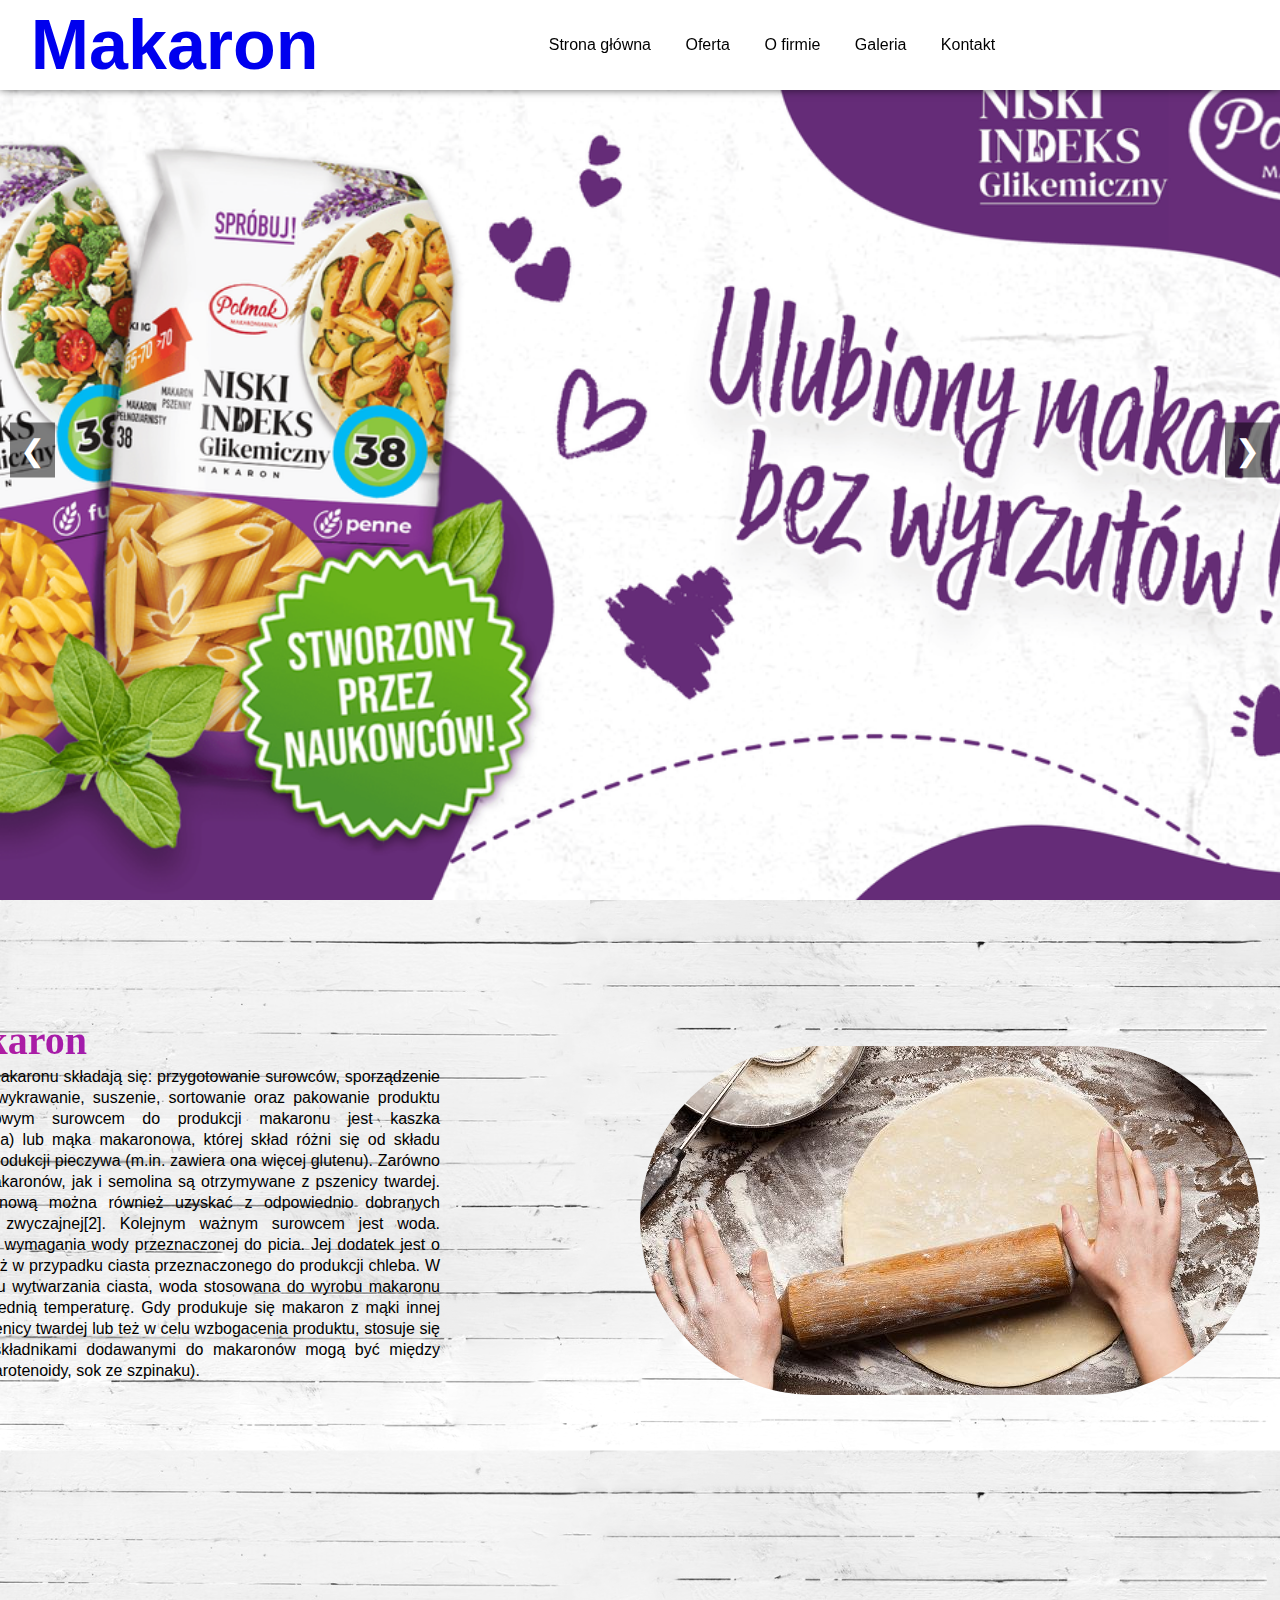
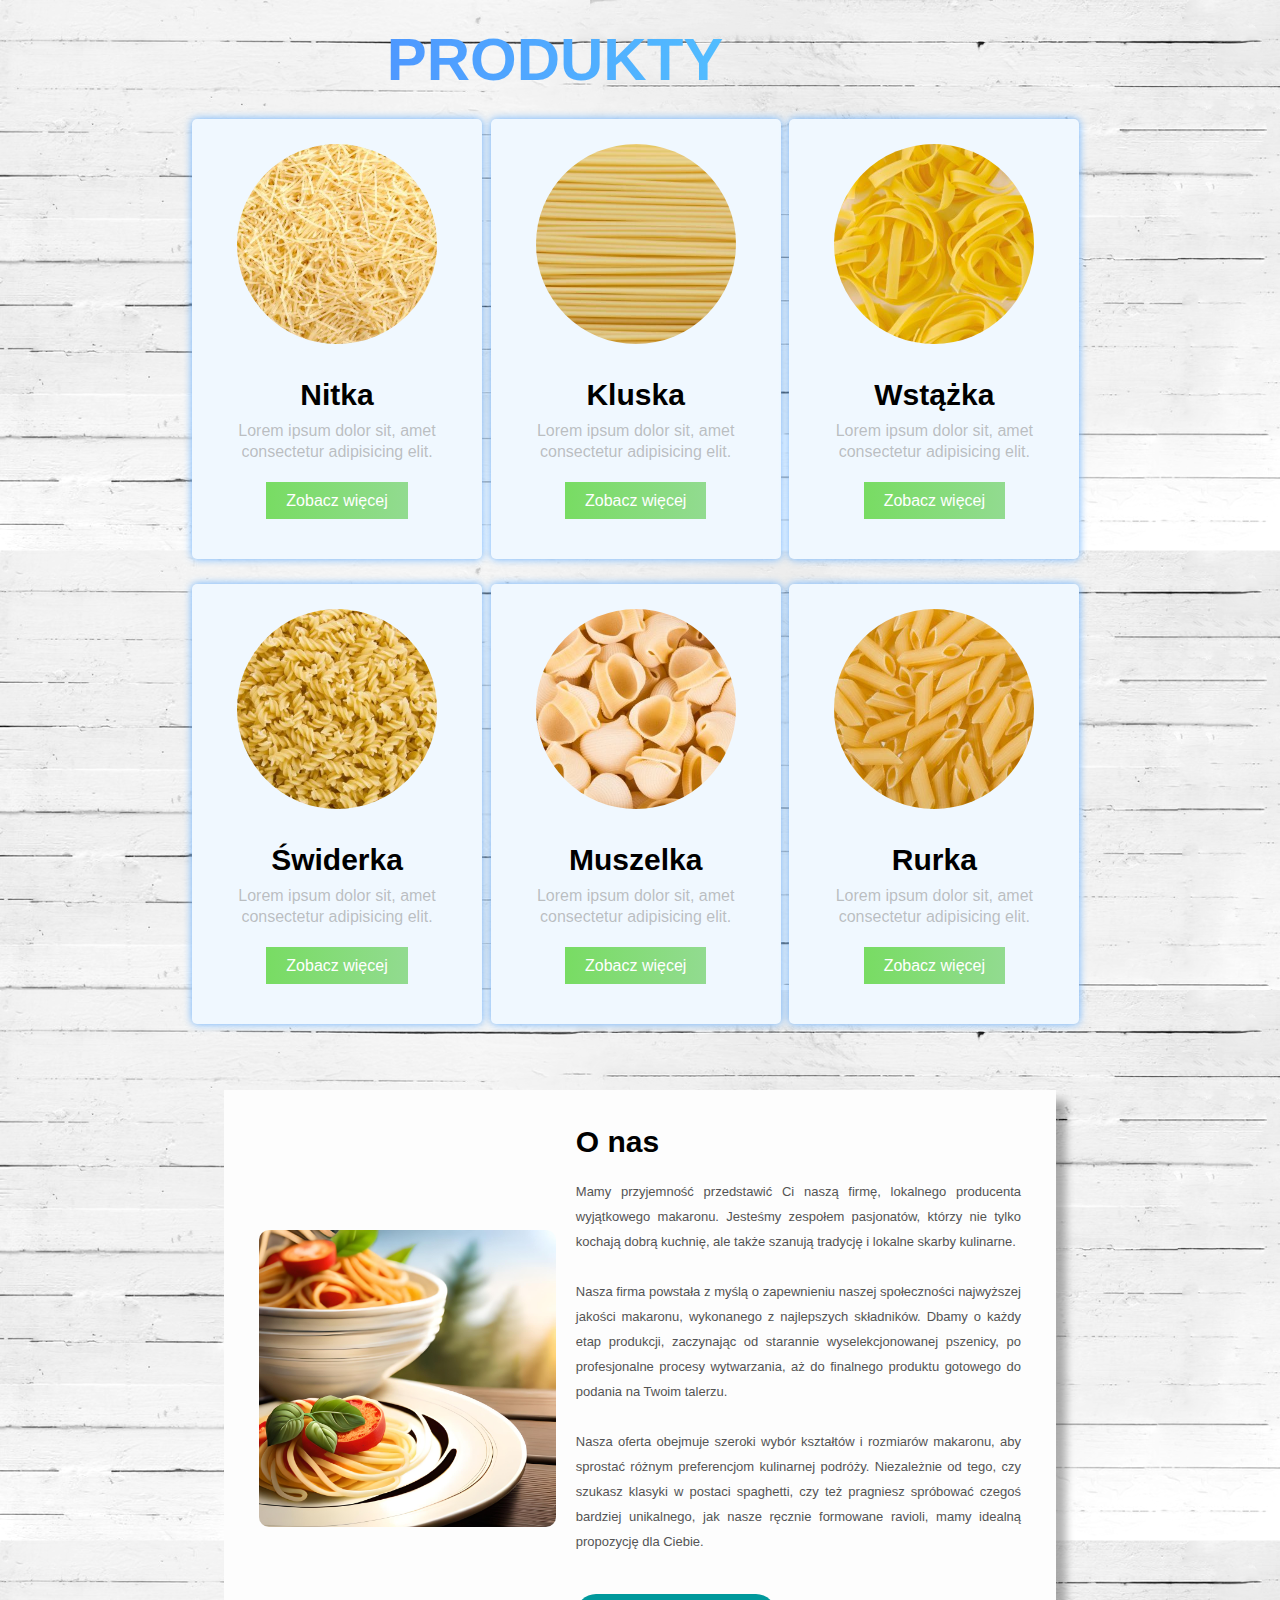
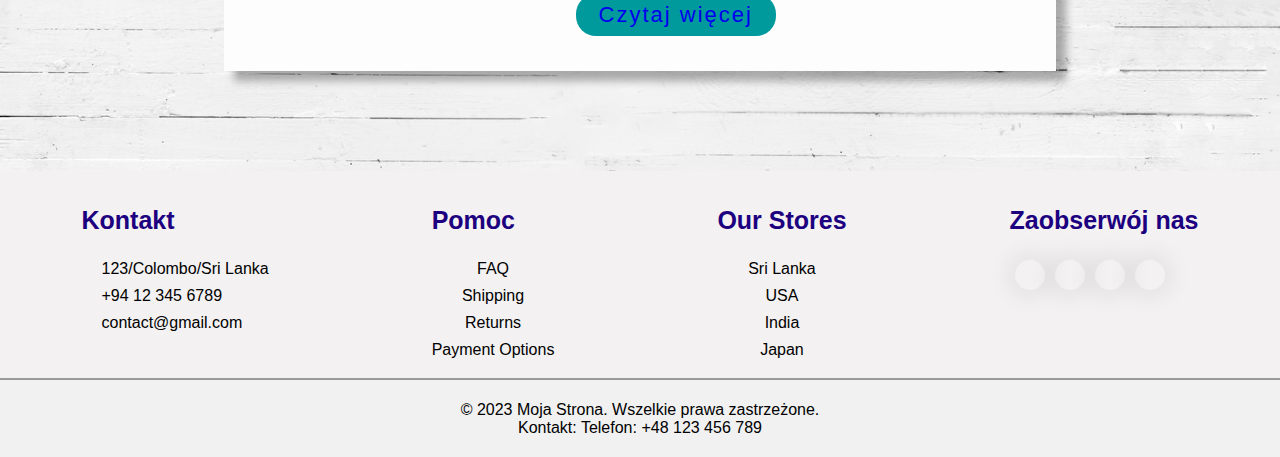
<file: index.html>
<!DOCTYPE html>
<html lang="en">
<head>
    <link rel="stylesheet" type="text/css" href="style.css">
    <script src="script.js"></script>
    <meta charset="UTF-8">
    <meta http-equiv="X-UA-Compatible" content="IE=edge">
    <meta name="viewport" content="width=device-width, initial-scale=1.0">
    <title>Makaron</title>
    
    
    <link rel="stylesheet" href="https://cdnjs.cloudflare.com/ajax/libs/font-awesome/6.1.1/css/all.min.css" integrity="sha512-KfkfwYDsLkIlwQp6LFnl8zNdLGxu9YAA1QvwINks4PhcElQSvqcyVLLD9aMhXd13uQjoXtEKNosOWaZqXgel0g==" crossorigin="anonymous" referrerpolicy="no-referrer" />
</head>
<body>

    <section>
        <nav>
            <div class="logo">
                <h1><a href="index.html">Makaron</a></h1>
            </div>

            <ul>
                <li><a href="index.html">Strona główna</a></li>
                <li><a href="#Products">Oferta</a></li>
                <li><a href="O_firmie.html">O firmie</a></li>
                <li><a href="Galeria.html">Galeria</a></li>
                <li><a href="test_mapy.html">Kontakt</a></li>
            </ul>
            
<!-- ikonty serce koszyk profil-->
            <div class="icons">
                <i class="fa-solid fa-heart"></i>
                <i class="fa-solid fa-cart-shopping"></i>
                <i class="fa-solid fa-user"></i>
            </div>

        </nav>
        
        
            <!--Slajder -->
    
<div class="slider">
        <div class="slides">
            <div class="slide">
                <img src="image/kopia.png" alt="Slide 1">
            </div>
            <div class="slide">
                <img src="image/makaron2.png" alt="Slide 2">
            </div>
            <div class="slide">
                <img src="image/makaron3.png" alt="Slide 3">
            </div>
        </div>
        <a class="prev" onclick="changeSlide(-1)">&#10094;</a>
        <a class="next" onclick="changeSlide(1)">&#10095;</a>
    </div>

    

    
        
        
        
<div class="main" id="Home">
            <div class="main_content">
                <div class="main_text">
                    <h1>Nasz makaron<br></h1>
                    <p>
                        Na proces produkcji makaronu składają się: przygotowanie surowców, sporządzenie ciasta, formowanie i wykrawanie, suszenie, sortowanie oraz pakowanie produktu gotowego.

                        Podstawowym surowcem do produkcji makaronu jest kaszka makaronowa (semolina) lub mąka makaronowa, której skład różni się od składu mąki stosowanej do produkcji pieczywa (m.in. zawiera ona więcej glutenu). Zarówno mąka do produkcji makaronów, jak i semolina są otrzymywane z pszenicy twardej. Dobrą mąkę makaronową można również uzyskać z odpowiednio dobranych mieszanek pszenicy zwyczajnej[2].

                        Kolejnym ważnym surowcem jest woda. Powinna ona spełniać wymagania wody przeznaczonej do picia. Jej dodatek jest o około 50% mniejszy niż w przypadku ciasta przeznaczonego do produkcji chleba. W zależności od sposobu wytwarzania ciasta, woda stosowana do wyrobu makaronu powinna mieć odpowiednią temperaturę. Gdy produkuje się makaron z mąki innej niż pochodząca z pszenicy twardej lub też w celu wzbogacenia produktu, stosuje się dodatek jaj. Innymi składnikami dodawanymi do makaronów mogą być między innymi barwniki (np. karotenoidy, sok ze szpinaku).
                    </p>
                </div>
                <div class="main_image">
                    <img src="image/wa%C5%82kujace_ciasto.jpg">
                </div>
            </div>
            
         
</div>

 

    </section>


    
    
    
    
    
    
    <!--Products-->
    

    
    
    <div class="products" id="Products">
        <a name="dol"></a>
        <h1>Produkty</h1>

        <div class="box">
            <div class="card">

                

                <div class="image">
                    <img src="image/nitkaa.jpg">
                </div>

                <div class="products_text">
                    <h2>Nitka</h2>
                    <p>
                        Lorem ipsum dolor sit, amet consectetur adipisicing elit.
                    </p>
                    
                    
                    <a href="produkt_nitkaa.html" class="btn">Zobacz więcej</a>
                </div>

            </div>

            <div class="card">

              

                <div class="image">
                    <img src="image/kluska.jpg">
                </div>

                <div class="products_text">
                    <h2>Kluska</h2>
                    <p>
                        Lorem ipsum dolor sit, amet consectetur adipisicing elit.
                    </p>
                    
                   
                    <a href="produkt_kluska.html" class="btn">Zobacz więcej</a>
                </div>

            </div>

       

   

            <div class="card">

               

                <div class="image">
                    <img src="image/wstazka.jpg">
                </div>

                <div class="products_text">
                    <h2>Wstążka</h2>
                    <p>
                        Lorem ipsum dolor sit, amet consectetur adipisicing elit.
                    </p>
                    
                    
                    <a href="produkt_wstazka.html" class="btn">Zobacz więcej</a>
                </div>

            </div>

            <div class="card">

             

                <div class="image">
                    <img src="image/swider.jpg">
                </div>

                <div class="products_text">
                    <h2>Świderka</h2>
                    <p>
                        Lorem ipsum dolor sit, amet consectetur adipisicing elit.
                    </p>
                    
                   
                    <a href="produkt_swider.html" class="btn">Zobacz więcej</a>
                </div>

            </div>

            <div class="card">

              

                <div class="image">
                    <img src="image/muszla.jpg">
                </div>

                <div class="products_text">
                    <h2>Muszelka</h2>
                    <p>
                        Lorem ipsum dolor sit, amet consectetur adipisicing elit.
                    </p>
                    
                    
                    <a href="produkt_muszelka.html" class="btn">Zobacz więcej</a>
                </div>

            </div>

            <div class="card">

               

                <div class="image">
                    <img src="image/rurka.jpg">
                </div>

                <div class="products_text">
                    <h2>Rurka</h2>
                    <p>
                        Lorem ipsum dolor sit, amet consectetur adipisicing elit.
                    </p>
                    
                   
                    <a href="produkt_rurka.html" class="btn">Zobacz więcej</a>
                </div>

            </div>

        </div>
    </div>

    
    
    
    
    
    
    
    
    
    
    
    


    <!--About-->

    
<div class="about">
    <div class="inner-section">
        <div class="image-section">
            <img src="image/makaron2.png" alt="Zdjęcie" class="about-image">
        </div>
        <div class="content-section">
            <h1>O nas</h1>
            <p class="text1">
                Mamy przyjemność przedstawić Ci naszą firmę, lokalnego producenta wyjątkowego makaronu. Jesteśmy zespołem pasjonatów, którzy nie tylko kochają dobrą kuchnię, ale także szanują tradycję i lokalne skarby kulinarne.
                <br><br>
                Nasza firma powstała z myślą o zapewnieniu naszej społeczności najwyższej jakości makaronu, wykonanego z najlepszych składników. Dbamy o każdy etap produkcji, zaczynając od starannie wyselekcjonowanej pszenicy, po profesjonalne procesy wytwarzania, aż do finalnego produktu gotowego do podania na Twoim talerzu.
                <br><br>
                Nasza oferta obejmuje szeroki wybór kształtów i rozmiarów makaronu, aby sprostać różnym preferencjom kulinarnej podróży. Niezależnie od tego, czy szukasz klasyki w postaci spaghetti, czy też pragniesz spróbować czegoś bardziej unikalnego, jak nasze ręcznie formowane ravioli, mamy idealną propozycję dla Ciebie.
            </p>
            <div class="skills">
                <button><a href="O_firmie.html">Czytaj więcej</a></button>
            </div>
        </div>
    </div>
</div>


    <!--Review-->

    

    <!--Services Auto serwis-->



    <!--Login Form formularz na bucie-->
    




    <!--Footer to była dolna stopka -->
    
    
     <footer>
        <div class="footer_main">
            <div class="tag">
                <h1>Kontakt</h1>
                <a href="#"><i class="fa-solid fa-house"></i>123/Colombo/Sri Lanka</a>
                <a href="#"><i class="fa-solid fa-phone"></i>+94 12 345 6789</a>
                <a href="#"><i class="fa-solid fa-envelope"></i>contact@gmail.com</a>
            </div>

            <div class="tag">
                <h1>Pomoc</h1>
                <a href="#" class="center">FAQ</a>
                <a href="#" class="center">Shipping</a>
                <a href="#" class="center">Returns</a>
                <a href="#" class="center">Payment Options</a>
            </div>

            <div class="tag">
                <h1>Our Stores</h1>
                <a href="#" class="center">Sri Lanka</a>
                <a href="#" class="center">USA</a>
                <a href="#" class="center">India</a>
                <a href="#" class="center">Japan</a>
            </div>

            <div class="tag">
                <h1>Zaobserwój nas</h1>
                <div class="social_link">
                    <a href="#"><i class="fa-brands fa-facebook-f"></i></a>
                    <a href="#"><i class="fa-brands fa-twitter"></i></a>
                    <a href="#"><i class="fa-brands fa-instagram"></i></a>
                    <a href="#"><i class="fa-brands fa-linkedin-in"></i></a>                    
                </div>
            </div>

         

        </div>
    </footer>
    
    
    
    

    <footer class="footer">
  
    <p class="footer-text">© 2023 Moja Strona. Wszelkie prawa zastrzeżone.</p>
    <p class="footer-contact">Kontakt: Telefon: +48 123 456 789</p>
  
</footer>


</body>
</html>
</file>
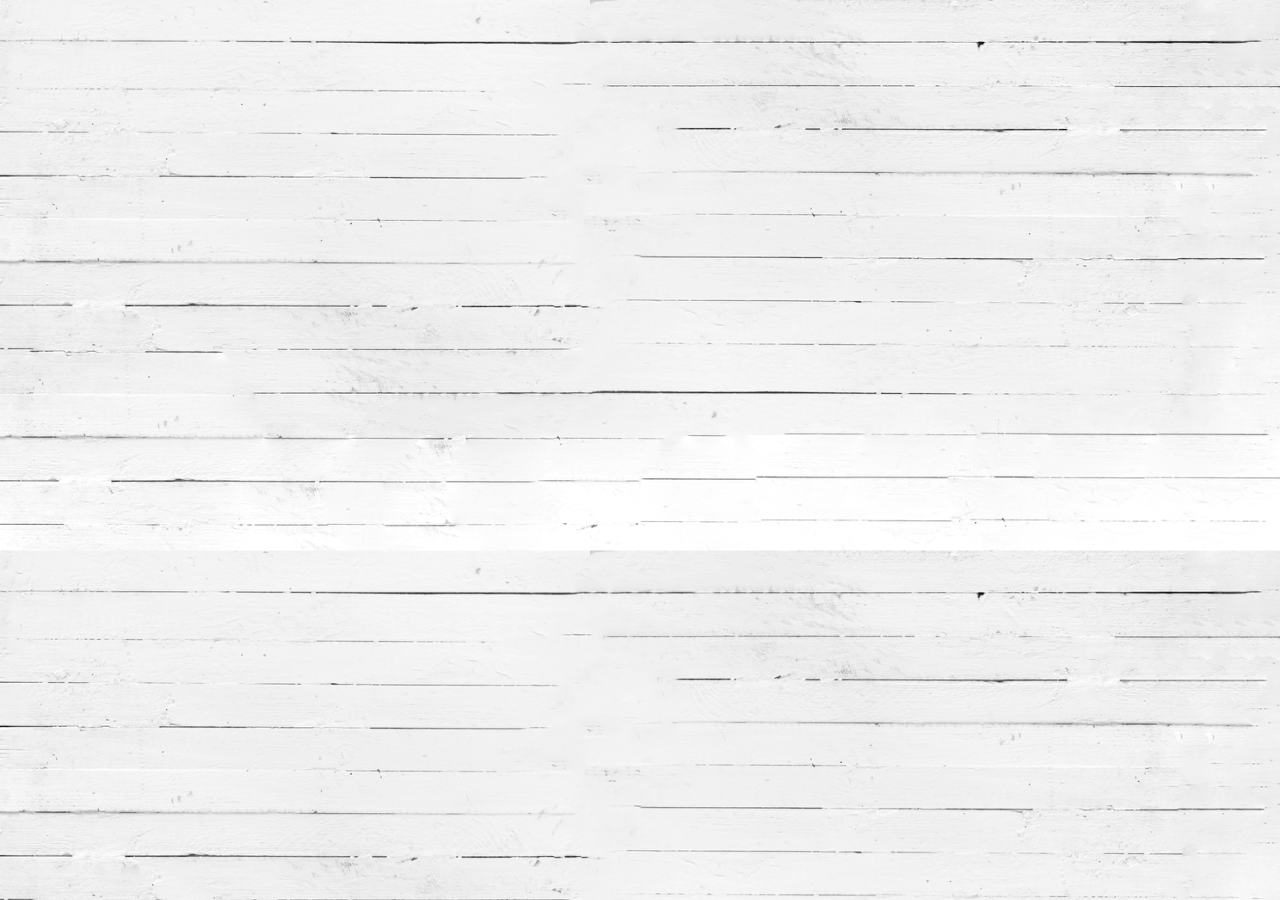
<file: Oferta.html>
<!DOCTYPE html>
<html lang="pl">
    <head>
        <meta charset="UTF-8" />
        <meta http-equiv="X-UA-Compatible" content="IE=edge" />
        <meta name="viewport" content="width=device-width, initial-scale=1.0" />
        <title>Galeria</title>
        <link rel="stylesheet" href="galeria.css" />
    </head>
    
    <body>
    
    
    
    </body>
</html>
</file>
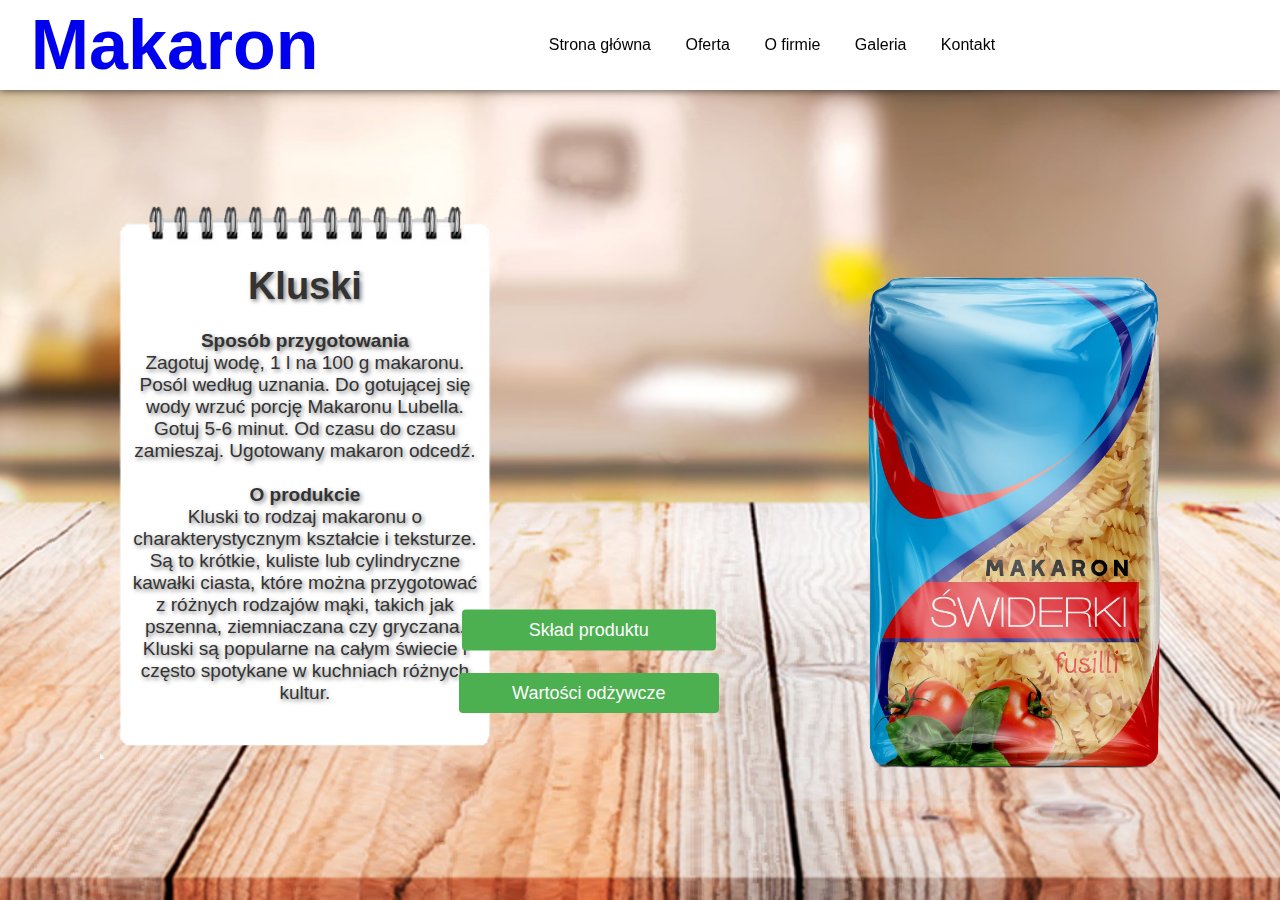
<file: produkt_kluska.html>
<!DOCTYPE html>
<html lang="en">
<head>
    <meta charset="UTF-8">
    <meta http-equiv="X-UA-Compatible" content="IE=edge">
    <meta name="viewport" content="width=device-width, initial-scale=1.0">
    <title>Makaron</title>
    <link rel="stylesheet" href="styllll.css">
    <link rel="stylesheet" href="https://cdnjs.cloudflare.com/ajax/libs/font-awesome/6.1.1/css/all.min.css" integrity="sha512-KfkfwYDsLkIlwQp6LFnl8zNdLGxu9YAA1QvwINks4PhcElQSvqcyVLLD9aMhXd13uQjoXtEKNosOWaZqXgel0g==" crossorigin="anonymous" referrerpolicy="no-referrer" />
</head>
    <body>
        <div class="main12" id="Home">
       <section>
        <nav>
            <div class="logo">
                <h1><a href="index.html">Makaron</a></h1>
            </div>

            <ul>
                <li><a href="index.html">Strona główna</a></li>
                <li><a href="index.html#dol">Oferta</a></li>
                <li><a href="O_firmie.html">O firmie</a></li>
                <li><a href="Galeria.html">Galeria</a></li>
                <li><a href="test_mapy.html">Kontakt</a></li>
            </ul>
            
<!-- ikonty serce koszyk profil-->
            <div class="icons">
                <i class="fa-solid fa-heart"></i>
                <i class="fa-solid fa-cart-shopping"></i>
                <i class="fa-solid fa-user"></i>
            </div>

        </nav>
        
        
        
<div class="main1" id="Home">
    
    
            <div class="main_content1">
                
                    <div class="informacje">
                        <div class="container">
                        <img class="image" src="image/notessssssssss.png" alt="Zdjęcie">
                            <div class="text">
                    <h1>Kluski<br></h1><br>
                    <h4>Sposób przygotowania</h4>
                    <p>
                        Zagotuj wodę, 1 l na 100 g makaronu. Posól według uznania. Do gotującej się wody wrzuć porcję Makaronu Lubella. Gotuj 5-6 minut. Od czasu do czasu zamieszaj. Ugotowany makaron odcedź.
                    </p>
                        <br>
                    <h4>O produkcie</h4>
                    <p>
                        Kluski to rodzaj makaronu o charakterystycznym kształcie i teksturze. Są to krótkie, kuliste lub cylindryczne kawałki ciasta, które można przygotować z różnych rodzajów mąki, takich jak pszenna, ziemniaczana czy gryczana. Kluski są popularne na całym świecie i często spotykane w kuchniach różnych kultur.
                    </p>
                        </div>
                    </div>
                    
                    
                    
                    
                    
                </div>


            </div>





  
  <!-- Przycisk otwierający okienko modalne -->
  <button class="modal-button1" onclick="openModal()">Wartości odżywcze</button>
  
  <!-- Okienko modalne -->
  <div id="myModal" class="modal">
    <!-- Zawartość okienka modalnego -->
    <div class="modal-content">
      <span class="close" onclick="closeModal()">&times;</span>
            <table>
                <caption>Wartości odżywcze</caption>
  <tr>
    <th>Wartość odżywcza</th>
    <th>W 100g suchego produktu</th>
  </tr>
  <tr>
    <td>Energia</td>
    <td>1487 kJ / 351 kcal</td>
  </tr>
  <tr>
    <td>Tłuszcz</td>
    <td>1,4 g</td>
  </tr>
  <tr>
    <td>- w tym kwasy nasycone</td>
    <td>0,4 g</td>
  </tr>
  <tr>
    <td>Węglowodany</td>
    <td>70 g</td>
  </tr>
  <tr>
    <td>- w tym cukry</td>
    <td>4,2 g</td>
  </tr>
  <tr>
    <td>Błonnik</td>
    <td>3,0 g</td>
  </tr>
  <tr>
    <td>Białko</td>
    <td>13 g</td>
  </tr>
  <tr>
    <td>Sól</td>
    <td>0,03 g</td>
  </tr>
</table>
    </div>
  </div>
    
    
    
<script src="skrypttt.js"></script>
    
    
    
    


<button class="modal-button2" onclick="openModal2()">Skład produktu</button>

<!-- Okienko modalne -->
<div id="myModal2" class="modal">
  <!-- Zawartość okienka modalnego -->
  <div class="modal-content">
    <span class="close" onclick="closeModal2()">&times;</span>
    <h2>Skład produktu</h2>
    <p>Mąka makaronowa pszenna. Produkt może zawierać soję.</p>
  </div>
</div>

<script src="skrypt.js"></script>






                <div class="main_image1">
                    <img src="image/produktt.png" class="responsive-image">
                </div>
         
</div>

 

    </section>
        </div>
        
        
        
</body>
</html>
</file>
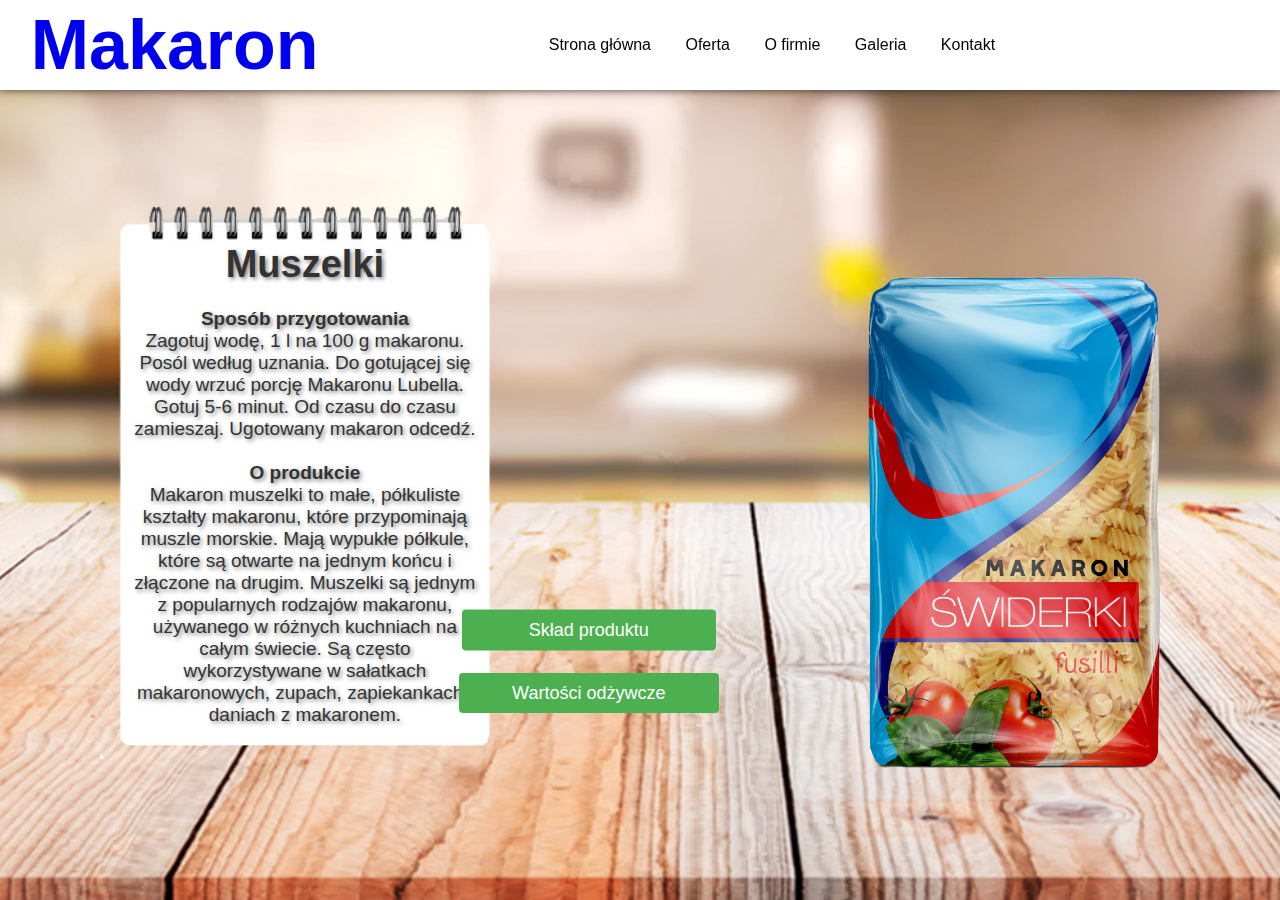
<file: produkt_muszelka.html>
<!DOCTYPE html>
<html lang="en">
<head>
    <meta charset="UTF-8">
    <meta http-equiv="X-UA-Compatible" content="IE=edge">
    <meta name="viewport" content="width=device-width, initial-scale=1.0">
    <title>Makaron</title>
    <link rel="stylesheet" href="styllll.css">
    <link rel="stylesheet" href="https://cdnjs.cloudflare.com/ajax/libs/font-awesome/6.1.1/css/all.min.css" integrity="sha512-KfkfwYDsLkIlwQp6LFnl8zNdLGxu9YAA1QvwINks4PhcElQSvqcyVLLD9aMhXd13uQjoXtEKNosOWaZqXgel0g==" crossorigin="anonymous" referrerpolicy="no-referrer" />
</head>
    <body>
        <div class="main12" id="Home">
       <section>
        <nav>
            <div class="logo">
                <h1><a href="index.html">Makaron</a></h1>
            </div>

            <ul>
                <li><a href="index.html">Strona główna</a></li>
                <li><a href="index.html#dol">Oferta</a></li>
                <li><a href="O_firmie.html">O firmie</a></li>
                <li><a href="Galeria.html">Galeria</a></li>
                <li><a href="test_mapy.html">Kontakt</a></li>
            </ul>
            
<!-- ikonty serce koszyk profil-->
            <div class="icons">
                <i class="fa-solid fa-heart"></i>
                <i class="fa-solid fa-cart-shopping"></i>
                <i class="fa-solid fa-user"></i>
            </div>

        </nav>
        
        
        
<div class="main1" id="Home">
    
    
            <div class="main_content1">
                
                    <div class="informacje">
                        <div class="container">
                        <img class="image" src="image/notessssssssss.png" alt="Zdjęcie">
                            <div class="text">
                    <h1>Muszelki<br></h1><br>
                    <h4>Sposób przygotowania</h4>
                    <p>
                        Zagotuj wodę, 1 l na 100 g makaronu. Posól według uznania. Do gotującej się wody wrzuć porcję Makaronu Lubella. Gotuj 5-6 minut. Od czasu do czasu zamieszaj. Ugotowany makaron odcedź.
                    </p>
                        <br>
                    <h4>O produkcie</h4>
                    <p>
                        Makaron muszelki to małe, półkuliste kształty makaronu, które przypominają muszle morskie. Mają wypukłe półkule, które są otwarte na jednym końcu i złączone na drugim.
                        Muszelki są jednym z popularnych rodzajów makaronu, używanego w różnych kuchniach na całym świecie. Są często wykorzystywane w sałatkach makaronowych, zupach, zapiekankach i daniach z makaronem.
                    </p>
                        </div>
                    </div>
                    
                    
                    
                    
                    
                </div>


            </div>





  
  <!-- Przycisk otwierający okienko modalne -->
  <button class="modal-button1" onclick="openModal()">Wartości odżywcze</button>
  
  <!-- Okienko modalne -->
  <div id="myModal" class="modal">
    <!-- Zawartość okienka modalnego -->
    <div class="modal-content">
      <span class="close" onclick="closeModal()">&times;</span>
            <table>
                <caption>Wartości odżywcze</caption>
  <tr>
    <th>Wartość odżywcza</th>
    <th>W 100g suchego produktu</th>
  </tr>
  <tr>
    <td>Energia</td>
    <td>1487 kJ / 351 kcal</td>
  </tr>
  <tr>
    <td>Tłuszcz</td>
    <td>1,4 g</td>
  </tr>
  <tr>
    <td>- w tym kwasy nasycone</td>
    <td>0,4 g</td>
  </tr>
  <tr>
    <td>Węglowodany</td>
    <td>70 g</td>
  </tr>
  <tr>
    <td>- w tym cukry</td>
    <td>4,2 g</td>
  </tr>
  <tr>
    <td>Błonnik</td>
    <td>3,0 g</td>
  </tr>
  <tr>
    <td>Białko</td>
    <td>13 g</td>
  </tr>
  <tr>
    <td>Sól</td>
    <td>0,03 g</td>
  </tr>
</table>
    </div>
  </div>
    
    
    
<script src="skrypttt.js"></script>
    
    
    
    


<button class="modal-button2" onclick="openModal2()">Skład produktu</button>

<!-- Okienko modalne -->
<div id="myModal2" class="modal">
  <!-- Zawartość okienka modalnego -->
  <div class="modal-content">
    <span class="close" onclick="closeModal2()">&times;</span>
    <h2>Skład produktu</h2>
    <p>Mąka makaronowa pszenna. Produkt może zawierać soję.</p>
  </div>
</div>

<script src="skrypt.js"></script>






                <div class="main_image1">
                    <img src="image/produktt.png">
                </div>
         
</div>

 

    </section>
        </div>
        
        
        
</body>
</html>
</file>
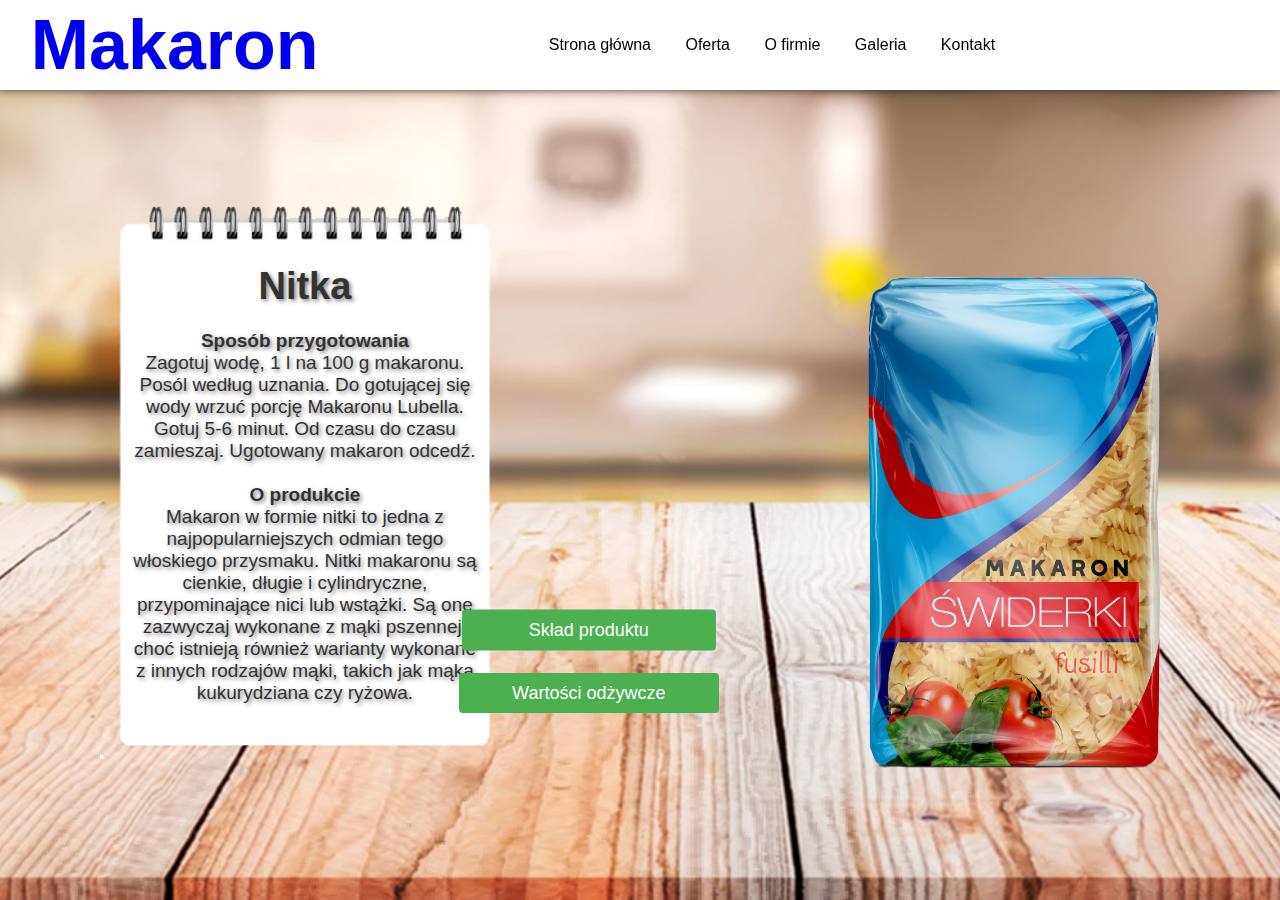
<file: produkt_nitkaa.html>
<!DOCTYPE html>
<html lang="en">
<head>
    <meta charset="UTF-8">
    <meta http-equiv="X-UA-Compatible" content="IE=edge">
    <meta name="viewport" content="width=device-width, initial-scale=1.0">
    <title>Makaron</title>
    <link rel="stylesheet" href="styllll.css">
    <link rel="stylesheet" href="https://cdnjs.cloudflare.com/ajax/libs/font-awesome/6.1.1/css/all.min.css" integrity="sha512-KfkfwYDsLkIlwQp6LFnl8zNdLGxu9YAA1QvwINks4PhcElQSvqcyVLLD9aMhXd13uQjoXtEKNosOWaZqXgel0g==" crossorigin="anonymous" referrerpolicy="no-referrer" />
</head>
    <body>
        <div class="main12" id="Home">
       <section>
        <nav>
            <div class="logo">
                <h1><a href="index.html">Makaron</a></h1>
            </div>

            <ul>
                <li><a href="index.html">Strona główna</a></li>
                <li><a href="index.html#dol">Oferta</a></li>
                <li><a href="O_firmie.html">O firmie</a></li>
                <li><a href="Galeria.html">Galeria</a></li>
                <li><a href="test_mapy.html">Kontakt</a></li>
            </ul>
            
<!-- ikonty serce koszyk profil-->
            <div class="icons">
                <i class="fa-solid fa-heart"></i>
                <i class="fa-solid fa-cart-shopping"></i>
                <i class="fa-solid fa-user"></i>
            </div>

        </nav>
        
        
        
<div class="main1" id="Home">
    
    
            <div class="main_content1">
                
                    <div class="informacje">
                        <div class="container">
                        <img class="image" src="image/notessssssssss.png" alt="Zdjęcie">
                            <div class="text">
                    <h1>Nitka<br></h1><br>
                    <h4>Sposób przygotowania</h4>
                    <p>
                        Zagotuj wodę, 1 l na 100 g makaronu. Posól według uznania. Do gotującej się wody wrzuć porcję Makaronu Lubella. Gotuj 5-6 minut. Od czasu do czasu zamieszaj. Ugotowany makaron odcedź.
                    </p>
                        <br>
                    <h4>O produkcie</h4>
                    <p>
                        Makaron w formie nitki to jedna z najpopularniejszych odmian tego włoskiego przysmaku. Nitki makaronu są cienkie, długie i cylindryczne, przypominające nici lub wstążki. Są one zazwyczaj wykonane z mąki pszennej, choć istnieją również warianty wykonane z innych rodzajów mąki, takich jak mąka kukurydziana czy ryżowa.

                    </p>
                        </div>
                    </div>
                    
                    
                    
                    
                    
                </div>


            </div>





  
  <!-- Przycisk otwierający okienko modalne -->
  <button class="modal-button1" onclick="openModal()">Wartości odżywcze</button>
  
  <!-- Okienko modalne -->
  <div id="myModal" class="modal">
    <!-- Zawartość okienka modalnego -->
    <div class="modal-content">
      <span class="close" onclick="closeModal()">&times;</span>
            <table>
                <caption>Wartości odżywcze</caption>
  <tr>
    <th>Wartość odżywcza</th>
    <th>W 100g suchego produktu</th>
  </tr>
  <tr>
    <td>Energia</td>
    <td>1487 kJ / 351 kcal</td>
  </tr>
  <tr>
    <td>Tłuszcz</td>
    <td>1,4 g</td>
  </tr>
  <tr>
    <td>- w tym kwasy nasycone</td>
    <td>0,4 g</td>
  </tr>
  <tr>
    <td>Węglowodany</td>
    <td>70 g</td>
  </tr>
  <tr>
    <td>- w tym cukry</td>
    <td>4,2 g</td>
  </tr>
  <tr>
    <td>Błonnik</td>
    <td>3,0 g</td>
  </tr>
  <tr>
    <td>Białko</td>
    <td>13 g</td>
  </tr>
  <tr>
    <td>Sól</td>
    <td>0,03 g</td>
  </tr>
</table>
    </div>
  </div>
    
    
    
<script src="skrypttt.js"></script>
    
    
    
    


<button class="modal-button2" onclick="openModal2()">Skład produktu</button>

<!-- Okienko modalne -->
<div id="myModal2" class="modal">
  <!-- Zawartość okienka modalnego -->
  <div class="modal-content">
    <span class="close" onclick="closeModal2()">&times;</span>
    <h2>Skład produktu</h2>
    <p>Mąka makaronowa pszenna. Produkt może zawierać soję.</p>
  </div>
</div>

<script src="skrypt.js"></script>






                <div class="main_image1">
                    <img src="image/produktt.png">
                </div>
         
</div>

 

    </section>
        </div>
        
        
        
</body>
</html>
</file>
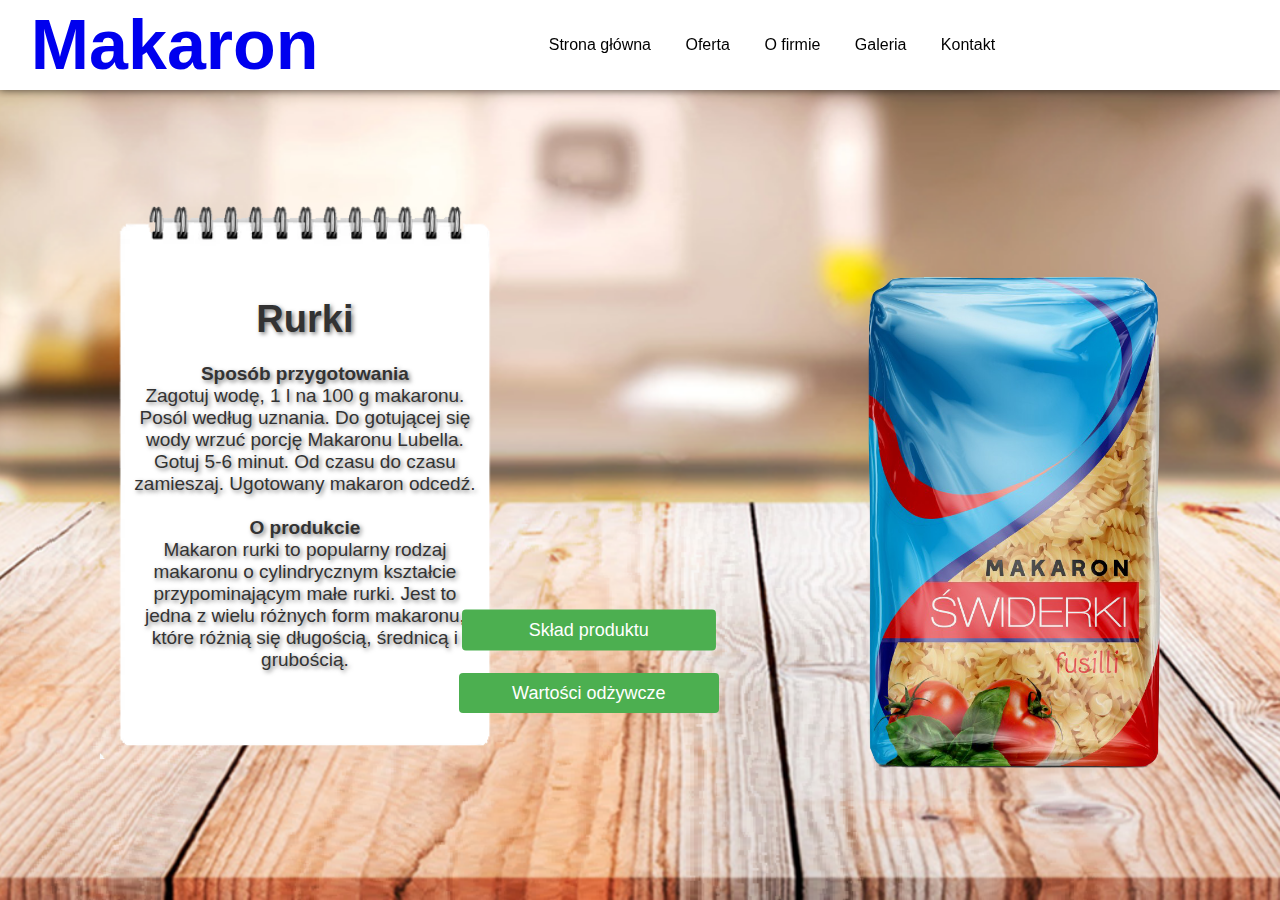
<file: produkt_rurka.html>
<!DOCTYPE html>
<html lang="en">
<head>
    <meta charset="UTF-8">
    <meta http-equiv="X-UA-Compatible" content="IE=edge">
    <meta name="viewport" content="width=device-width, initial-scale=1.0">
    <title>Makaron</title>
    <link rel="stylesheet" href="styllll.css">
    <link rel="stylesheet" href="https://cdnjs.cloudflare.com/ajax/libs/font-awesome/6.1.1/css/all.min.css" integrity="sha512-KfkfwYDsLkIlwQp6LFnl8zNdLGxu9YAA1QvwINks4PhcElQSvqcyVLLD9aMhXd13uQjoXtEKNosOWaZqXgel0g==" crossorigin="anonymous" referrerpolicy="no-referrer" />
</head>
    <body>
        <div class="main12" id="Home">
       <section>
        <nav>
            <div class="logo">
                <h1><a href="index.html">Makaron</a></h1>
            </div>

            <ul>
                <li><a href="index.html">Strona główna</a></li>
                <li><a href="index.html#dol">Oferta</a></li>
                <li><a href="O_firmie.html">O firmie</a></li>
                <li><a href="Galeria.html">Galeria</a></li>
                <li><a href="test_mapy.html">Kontakt</a></li>
            </ul>
            
<!-- ikonty serce koszyk profil-->
            <div class="icons">
                <i class="fa-solid fa-heart"></i>
                <i class="fa-solid fa-cart-shopping"></i>
                <i class="fa-solid fa-user"></i>
            </div>

        </nav>
        
        
        
<div class="main1" id="Home">
    
    
            <div class="main_content1">
                
                    <div class="informacje">
                        <div class="container">
                        <img class="image" src="image/notessssssssss.png" alt="Zdjęcie">
                            <div class="text">
                    <h1>Rurki<br></h1><br>
                    <h4>Sposób przygotowania</h4>
                    <p>
                        Zagotuj wodę, 1 l na 100 g makaronu. Posól według uznania. Do gotującej się wody wrzuć porcję Makaronu Lubella. Gotuj 5-6 minut. Od czasu do czasu zamieszaj. Ugotowany makaron odcedź.
                    </p>
                        <br>
                    <h4>O produkcie</h4>
                    <p>
                        Makaron rurki to popularny rodzaj makaronu o cylindrycznym kształcie przypominającym małe rurki. Jest to jedna z wielu różnych form makaronu, które różnią się długością, średnicą i grubością.
                    </p>
                        </div>
                    </div>
                    
                    
                    
                    
                    
                </div>


            </div>





  
  <!-- Przycisk otwierający okienko modalne -->
  <button class="modal-button1" onclick="openModal()">Wartości odżywcze</button>
  
  <!-- Okienko modalne -->
  <div id="myModal" class="modal">
    <!-- Zawartość okienka modalnego -->
    <div class="modal-content">
      <span class="close" onclick="closeModal()">&times;</span>
            <table>
                <caption>Wartości odżywcze</caption>
  <tr>
    <th>Wartość odżywcza</th>
    <th>W 100g suchego produktu</th>
  </tr>
  <tr>
    <td>Energia</td>
    <td>1487 kJ / 351 kcal</td>
  </tr>
  <tr>
    <td>Tłuszcz</td>
    <td>1,4 g</td>
  </tr>
  <tr>
    <td>- w tym kwasy nasycone</td>
    <td>0,4 g</td>
  </tr>
  <tr>
    <td>Węglowodany</td>
    <td>70 g</td>
  </tr>
  <tr>
    <td>- w tym cukry</td>
    <td>4,2 g</td>
  </tr>
  <tr>
    <td>Błonnik</td>
    <td>3,0 g</td>
  </tr>
  <tr>
    <td>Białko</td>
    <td>13 g</td>
  </tr>
  <tr>
    <td>Sól</td>
    <td>0,03 g</td>
  </tr>
</table>
    </div>
  </div>
    
    
    
<script src="skrypttt.js"></script>
    
    
    
    


<button class="modal-button2" onclick="openModal2()">Skład produktu</button>

<!-- Okienko modalne -->
<div id="myModal2" class="modal">
  <!-- Zawartość okienka modalnego -->
  <div class="modal-content">
    <span class="close" onclick="closeModal2()">&times;</span>
    <h2>Skład produktu</h2>
    <p>Mąka makaronowa pszenna. Produkt może zawierać soję.</p>
  </div>
</div>

<script src="skrypt.js"></script>






                <div class="main_image1">
                    <img src="image/produktt.png">
                </div>
         
</div>

 

    </section>
        </div>
        
        
        
</body>
</html>
</file>
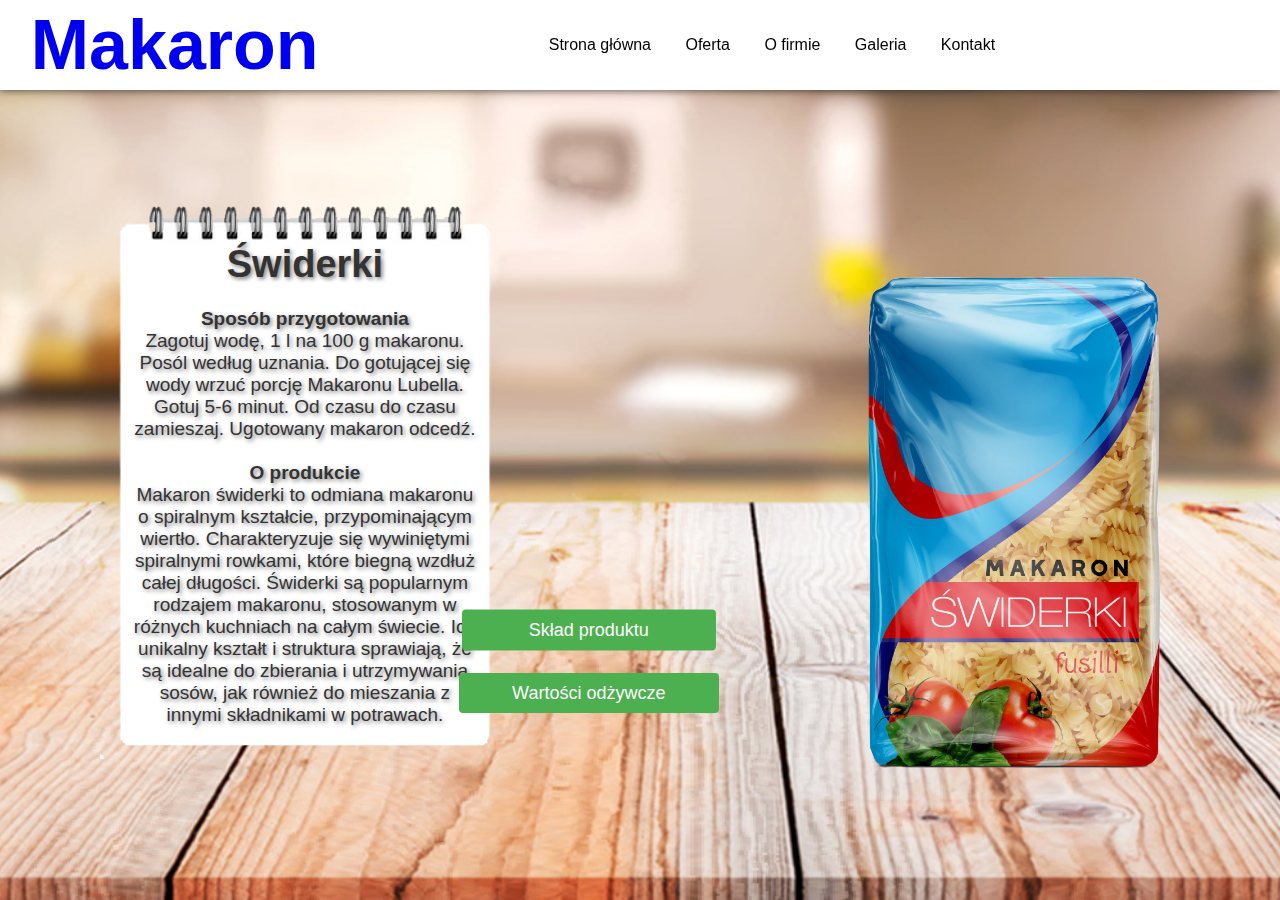
<file: produkt_swider.html>
<!DOCTYPE html>
<html lang="en">
<head>
    <meta charset="UTF-8">
    <meta http-equiv="X-UA-Compatible" content="IE=edge">
    <meta name="viewport" content="width=device-width, initial-scale=1.0">
    <title>Makaron</title>
    <link rel="stylesheet" href="styllll.css">
    <link rel="stylesheet" href="https://cdnjs.cloudflare.com/ajax/libs/font-awesome/6.1.1/css/all.min.css" integrity="sha512-KfkfwYDsLkIlwQp6LFnl8zNdLGxu9YAA1QvwINks4PhcElQSvqcyVLLD9aMhXd13uQjoXtEKNosOWaZqXgel0g==" crossorigin="anonymous" referrerpolicy="no-referrer" />
</head>
    <body>
        <div class="main12" id="Home">
       <section>
        <nav>
            <div class="logo">
                <h1><a href="index.html">Makaron</a></h1>
            </div>

            <ul>
                <li><a href="index.html">Strona główna</a></li>
                <li><a href="index.html#dol">Oferta</a></li>
                <li><a href="O_firmie.html">O firmie</a></li>
                <li><a href="Galeria.html">Galeria</a></li>
                <li><a href="test_mapy.html">Kontakt</a></li>
            </ul>
            
<!-- ikonty serce koszyk profil-->
            <div class="icons">
                <i class="fa-solid fa-heart"></i>
                <i class="fa-solid fa-cart-shopping"></i>
                <i class="fa-solid fa-user"></i>
            </div>

        </nav>
        
        
        
<div class="main1" id="Home">
    
    
            <div class="main_content1">
                
                    <div class="informacje">
                        <div class="container">
                        <img class="image" src="image/notessssssssss.png" alt="Zdjęcie">
                            <div class="text">
                    <h1>Świderki<br></h1><br>
                    <h4>Sposób przygotowania</h4>
                    <p>
                        Zagotuj wodę, 1 l na 100 g makaronu. Posól według uznania. Do gotującej się wody wrzuć porcję Makaronu Lubella. Gotuj 5-6 minut. Od czasu do czasu zamieszaj. Ugotowany makaron odcedź.
                    </p>
                        <br>
                    <h4>O produkcie</h4>
                    <p>
                        Makaron świderki to odmiana makaronu o spiralnym kształcie, przypominającym wiertło. Charakteryzuje się wywiniętymi spiralnymi rowkami, które biegną wzdłuż całej długości.
                        Świderki są popularnym rodzajem makaronu, stosowanym w różnych kuchniach na całym świecie. Ich unikalny kształt i struktura sprawiają, że są idealne do zbierania i utrzymywania sosów, jak również do mieszania z innymi składnikami w potrawach.
                    </p>
                        </div>
                    </div>
                    
                    
                    
                    
                    
                </div>


            </div>





  
  <!-- Przycisk otwierający okienko modalne -->
  <button class="modal-button1" onclick="openModal()">Wartości odżywcze</button>
  
  <!-- Okienko modalne -->
  <div id="myModal" class="modal">
    <!-- Zawartość okienka modalnego -->
    <div class="modal-content">
      <span class="close" onclick="closeModal()">&times;</span>
            <table>
                <caption>Wartości odżywcze</caption>
  <tr>
    <th>Wartość odżywcza</th>
    <th>W 100g suchego produktu</th>
  </tr>
  <tr>
    <td>Energia</td>
    <td>1487 kJ / 351 kcal</td>
  </tr>
  <tr>
    <td>Tłuszcz</td>
    <td>1,4 g</td>
  </tr>
  <tr>
    <td>- w tym kwasy nasycone</td>
    <td>0,4 g</td>
  </tr>
  <tr>
    <td>Węglowodany</td>
    <td>70 g</td>
  </tr>
  <tr>
    <td>- w tym cukry</td>
    <td>4,2 g</td>
  </tr>
  <tr>
    <td>Błonnik</td>
    <td>3,0 g</td>
  </tr>
  <tr>
    <td>Białko</td>
    <td>13 g</td>
  </tr>
  <tr>
    <td>Sól</td>
    <td>0,03 g</td>
  </tr>
</table>
    </div>
  </div>
    
    
    
<script src="skrypttt.js"></script>
    
    
    
    


<button class="modal-button2" onclick="openModal2()">Skład produktu</button>

<!-- Okienko modalne -->
<div id="myModal2" class="modal">
  <!-- Zawartość okienka modalnego -->
  <div class="modal-content">
    <span class="close" onclick="closeModal2()">&times;</span>
    <h2>Skład produktu</h2>
    <p>Mąka makaronowa pszenna. Produkt może zawierać soję.</p>
  </div>
</div>

<script src="skrypt.js"></script>






                <div class="main_image1">
                    <img src="image/produktt.png">
                </div>
         
</div>

 

    </section>
        </div>
        
        
        
</body>
</html>
</file>
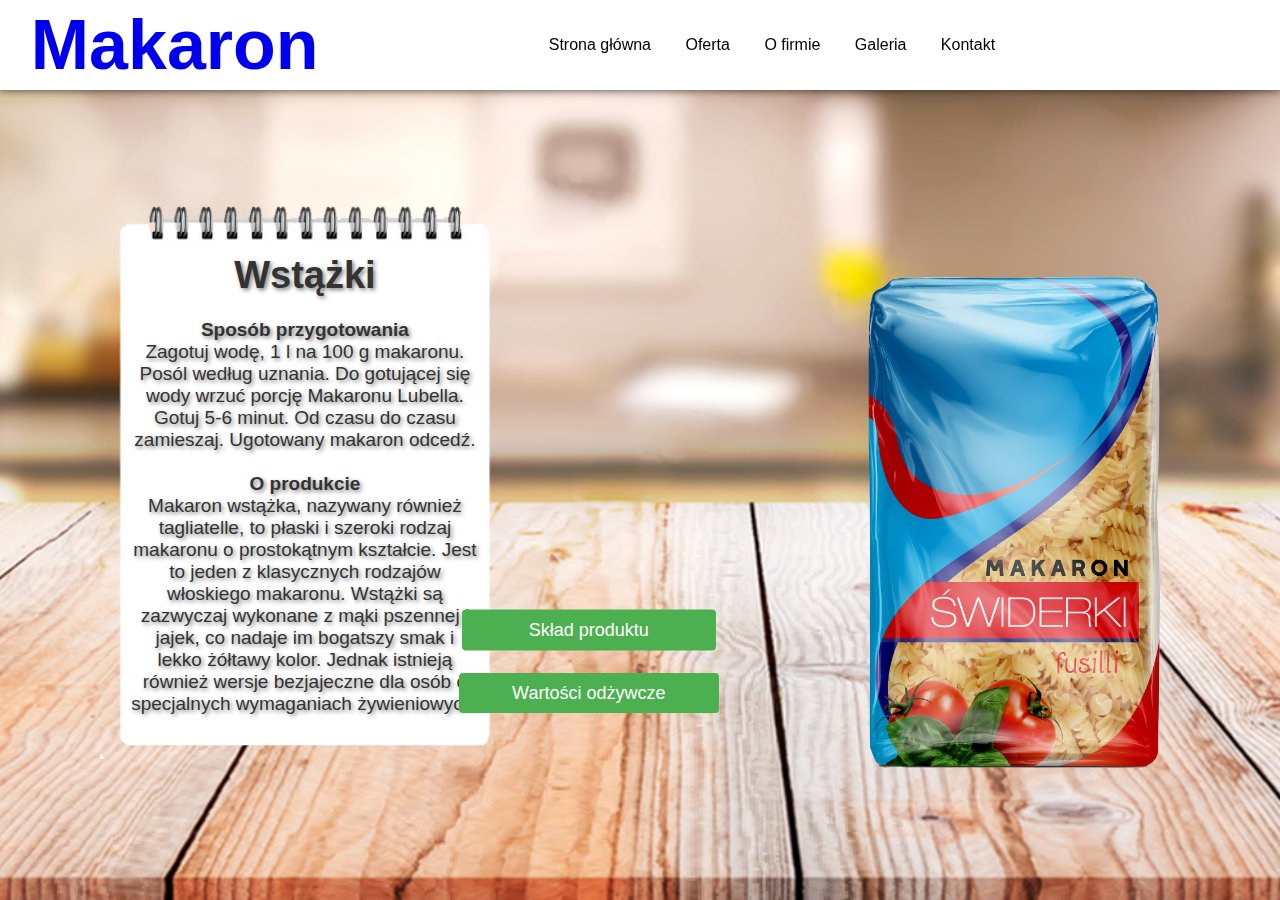
<file: produkt_wstazka.html>
<!DOCTYPE html>
<html lang="en">
<head>
    <meta charset="UTF-8">
    <meta http-equiv="X-UA-Compatible" content="IE=edge">
    <meta name="viewport" content="width=device-width, initial-scale=1.0">
    <title>Makaron</title>
    <link rel="stylesheet" href="styllll.css">
    <link rel="stylesheet" href="https://cdnjs.cloudflare.com/ajax/libs/font-awesome/6.1.1/css/all.min.css" integrity="sha512-KfkfwYDsLkIlwQp6LFnl8zNdLGxu9YAA1QvwINks4PhcElQSvqcyVLLD9aMhXd13uQjoXtEKNosOWaZqXgel0g==" crossorigin="anonymous" referrerpolicy="no-referrer" />
</head>
    <body>
        <div class="main12" id="Home">
       <section>
        <nav>
            <div class="logo">
                <h1><a href="index.html">Makaron</a></h1>
            </div>

            <ul>
                <li><a href="index.html">Strona główna</a></li>
                <li><a href="index.html#dol">Oferta</a></li>
                <li><a href="O_firmie.html">O firmie</a></li>
                <li><a href="Galeria.html">Galeria</a></li>
                <li><a href="test_mapy.html">Kontakt</a></li>
            </ul>
            
<!-- ikonty serce koszyk profil-->
            <div class="icons">
                <i class="fa-solid fa-heart"></i>
                <i class="fa-solid fa-cart-shopping"></i>
                <i class="fa-solid fa-user"></i>
            </div>

        </nav>
        
        
        
<div class="main1" id="Home">
    
    
            <div class="main_content1">
                
                    <div class="informacje">
                        <div class="container">
                        <img class="image" src="image/notessssssssss.png" alt="Zdjęcie">
                            <div class="text">
                    <h1>Wstążki<br></h1><br>
                    <h4>Sposób przygotowania</h4>
                    <p>
                        Zagotuj wodę, 1 l na 100 g makaronu. Posól według uznania. Do gotującej się wody wrzuć porcję Makaronu Lubella. Gotuj 5-6 minut. Od czasu do czasu zamieszaj. Ugotowany makaron odcedź.
                    </p>
                        <br>
                    <h4>O produkcie</h4>
                    <p>
                       Makaron wstążka, nazywany również tagliatelle, to płaski i szeroki rodzaj makaronu o prostokątnym kształcie. Jest to jeden z klasycznych rodzajów włoskiego makaronu.
                       Wstążki są zazwyczaj wykonane z mąki pszennej i jajek, co nadaje im bogatszy smak i lekko żółtawy kolor. Jednak istnieją również wersje bezjajeczne dla osób o specjalnych wymaganiach żywieniowych.
                    </p>
                        </div>
                    </div>
                    
                    
                    
                    
                    
                </div>


            </div>





  
  <!-- Przycisk otwierający okienko modalne -->
  <button class="modal-button1" onclick="openModal()">Wartości odżywcze</button>
  
  <!-- Okienko modalne -->
  <div id="myModal" class="modal">
    <!-- Zawartość okienka modalnego -->
    <div class="modal-content">
      <span class="close" onclick="closeModal()">&times;</span>
            <table>
                <caption>Wartości odżywcze</caption>
  <tr>
    <th>Wartość odżywcza</th>
    <th>W 100g suchego produktu</th>
  </tr>
  <tr>
    <td>Energia</td>
    <td>1487 kJ / 351 kcal</td>
  </tr>
  <tr>
    <td>Tłuszcz</td>
    <td>1,4 g</td>
  </tr>
  <tr>
    <td>- w tym kwasy nasycone</td>
    <td>0,4 g</td>
  </tr>
  <tr>
    <td>Węglowodany</td>
    <td>70 g</td>
  </tr>
  <tr>
    <td>- w tym cukry</td>
    <td>4,2 g</td>
  </tr>
  <tr>
    <td>Błonnik</td>
    <td>3,0 g</td>
  </tr>
  <tr>
    <td>Białko</td>
    <td>13 g</td>
  </tr>
  <tr>
    <td>Sól</td>
    <td>0,03 g</td>
  </tr>
</table>
    </div>
  </div>
    
    
    
<script src="skrypttt.js"></script>
    
    
    
    


<button class="modal-button2" onclick="openModal2()">Skład produktu</button>

<!-- Okienko modalne -->
<div id="myModal2" class="modal">
  <!-- Zawartość okienka modalnego -->
  <div class="modal-content">
    <span class="close" onclick="closeModal2()">&times;</span>
    <h2>Skład produktu</h2>
    <p>Mąka makaronowa pszenna. Produkt może zawierać soję.</p>
  </div>
</div>

<script src="skrypt.js"></script>






                <div class="main_image1">
                    <img src="image/produktt.png">
                </div>
         
</div>

 

    </section>
        </div>
        
        
        
</body>
</html>
</file>
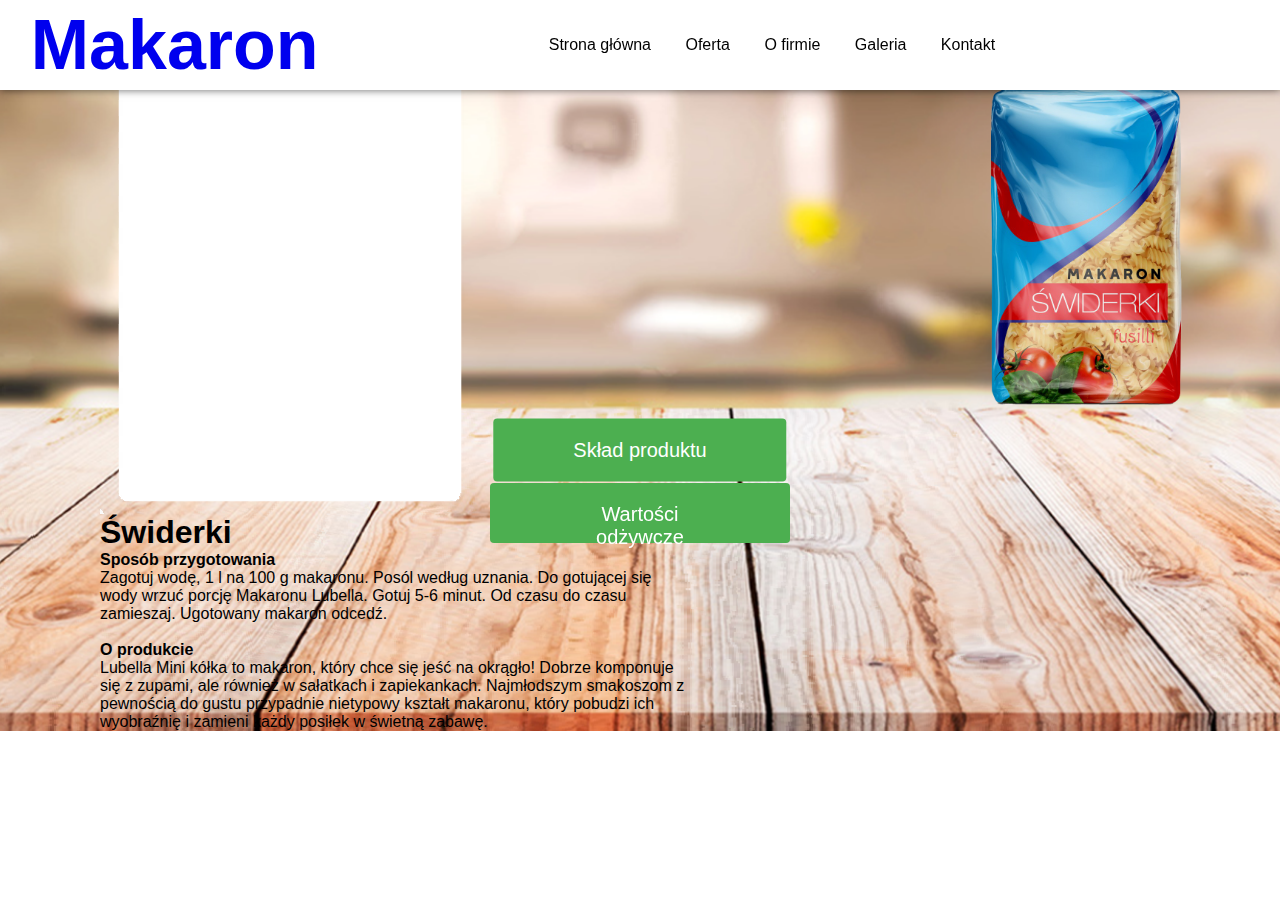
<file: Produkty.html>
<!DOCTYPE html>
<html lang="en">
<head>
    <meta charset="UTF-8">
    <meta http-equiv="X-UA-Compatible" content="IE=edge">
    <meta name="viewport" content="width=device-width, initial-scale=1.0">
    <title>Makaron</title>
    <link rel="stylesheet" href="style.css">
    <script src="script.js"></script>
    <link rel="stylesheet" href="https://cdnjs.cloudflare.com/ajax/libs/font-awesome/6.1.1/css/all.min.css" integrity="sha512-KfkfwYDsLkIlwQp6LFnl8zNdLGxu9YAA1QvwINks4PhcElQSvqcyVLLD9aMhXd13uQjoXtEKNosOWaZqXgel0g==" crossorigin="anonymous" referrerpolicy="no-referrer" />
</head>
    <body>
        
       <section>
        <nav>
            <div class="logo">
                <h1><a href="index.html">Makaron</a></h1>
            </div>

            <ul>
                <li><a href="#Home">Strona główna</a></li>
                <li><a href="#Products">Oferta</a></li>
                <li><a href="#About">O firmie</a></li>
                <li><a href="#Review">Galeria</a></li>
                <li><a href="#Servises">Kontakt</a></li>
            </ul>
            
<!-- ikonty serce koszyk profil-->
            <div class="icons">
                <i class="fa-solid fa-heart"></i>
                <i class="fa-solid fa-cart-shopping"></i>
                <i class="fa-solid fa-user"></i>
            </div>

        </nav>
        
        
        
<div class="main1" id="Home">
    
            <div class="main_content1">
                <div class="main_text1">
                    <div class="informacje">
                        <div class="container">
                        <img class="image" src="image/notessssssssss.png" alt="Zdjęcie">
                            
                    <h1>Świderki<br></h1>
                    <h4>Sposób przygotowania</h4>
                    <p>
                        Zagotuj wodę, 1 l na 100 g makaronu. Posól według uznania. Do gotującej się wody wrzuć porcję Makaronu Lubella. Gotuj 5-6 minut. Od czasu do czasu zamieszaj. Ugotowany makaron odcedź.
                    </p>
                        <br>
                    <h4>O produkcie</h4>
                    <p>
                        Lubella Mini kółka to makaron, który chce się jeść na okrągło! Dobrze komponuje się z zupami, ale również w sałatkach i zapiekankach. Najmłodszym smakoszom z pewnością do gustu przypadnie nietypowy kształt makaronu, który pobudzi ich wyobraźnię i zamieni każdy posiłek w świetną zabawę.
                    </p>
                        </div>
                    </div>
                    
                    
                    
                    
                    
                </div>


            </div>





  
  <!-- Przycisk otwierający okienko modalne -->
  <button class="modal-button1" onclick="openModal()">Wartości odżywcze</button>
  
  <!-- Okienko modalne -->
  <div id="myModal" class="modal">
    <!-- Zawartość okienka modalnego -->
    <div class="modal-content">
      <span class="close" onclick="closeModal()">&times;</span>
            <table>
  <tr>
    <th>Wartość odżywcza</th>
    <th>W 100g suchego produktu</th>
  </tr>
  <tr>
    <td>Energia</td>
    <td>1487 kJ / 351 kcal</td>
  </tr>
  <tr>
    <td>Tłuszcz</td>
    <td>1,4 g</td>
  </tr>
  <tr>
    <td>- w tym kwasy nasycone</td>
    <td>0,4 g</td>
  </tr>
  <tr>
    <td>Węglowodany</td>
    <td>70 g</td>
  </tr>
  <tr>
    <td>- w tym cukry</td>
    <td>4,2 g</td>
  </tr>
  <tr>
    <td>Błonnik</td>
    <td>3,0 g</td>
  </tr>
  <tr>
    <td>Białko</td>
    <td>13 g</td>
  </tr>
  <tr>
    <td>Sól</td>
    <td>0,03 g</td>
  </tr>
</table>
    </div>
  </div>

  <script>
    // Pobierz referencję do okienka modalnego
    var modal = document.getElementById("myModal");

    // Pobierz referencję do przycisku zamknięcia
    var closeBtn = document.getElementsByClassName("close")[0];

    // Funkcja otwierająca okienko modalne
    function openModal() {
      modal.style.display = "block"; // Ustaw wyświetlanie na "block"
    }

    // Funkcja zamykająca okienko modalne
    function closeModal() {
      modal.style.display = "none"; // Ustaw wyświetlanie na "none"
    }

    // Zamykanie okienka modalnego po kliknięciu na obszar poza zawartością
    window.onclick = function(event) {
      if (event.target == modal) {
        closeModal();
      }
    }
  </script>

<button class="modal-button" onclick="openModal()">Skład produktu</button>
  
  <!-- Okienko modalne -->
  <div id="myModal" class="modal">
    <!-- Zawartość okienka modalnego -->
    <div class="modal-content">
      <span class="close" onclick="closeModal()">&times;</span>
            <table>
  <tr>
    <th>Wartość odżywcza</th>
    <th>W 100g suchego produktu</th>
  </tr>
  <tr>
    <td>Energia</td>
    <td>1487 kJ / 351 kcal</td>
  </tr>
  <tr>
    <td>Tłuszcz</td>
    <td>1,4 g</td>
  </tr>
  <tr>
    <td>- w tym kwasy nasycone</td>
    <td>0,4 g</td>
  </tr>
  <tr>
    <td>Węglowodany</td>
    <td>70 g</td>
  </tr>
  <tr>
    <td>- w tym cukry</td>
    <td>4,2 g</td>
  </tr>
  <tr>
    <td>Błonnik</td>
    <td>3,0 g</td>
  </tr>
  <tr>
    <td>Białko</td>
    <td>13 g</td>
  </tr>
  <tr>
    <td>Sól</td>
    <td>0,03 g</td>
  </tr>
</table>
    </div>
  </div>

  <script>
    // Pobierz referencję do okienka modalnego
    var modal = document.getElementById("myModal");

    // Pobierz referencję do przycisku zamknięcia
    var closeBtn = document.getElementsByClassName("close")[0];

    // Funkcja otwierająca okienko modalne
    function openModal() {
      modal.style.display = "block"; // Ustaw wyświetlanie na "block"
    }

    // Funkcja zamykająca okienko modalne
    function closeModal() {
      modal.style.display = "none"; // Ustaw wyświetlanie na "none"
    }

    // Zamykanie okienka modalnego po kliknięciu na obszar poza zawartością
    window.onclick = function(event) {
      if (event.target == modal) {
        closeModal();
      }
    }
  </script>

                                <div class="main_image1">
                    <img src="image/produktt.png">
                </div>
         
</div>

 

    </section>
        
        
        
        
</body>
</html>
</file>
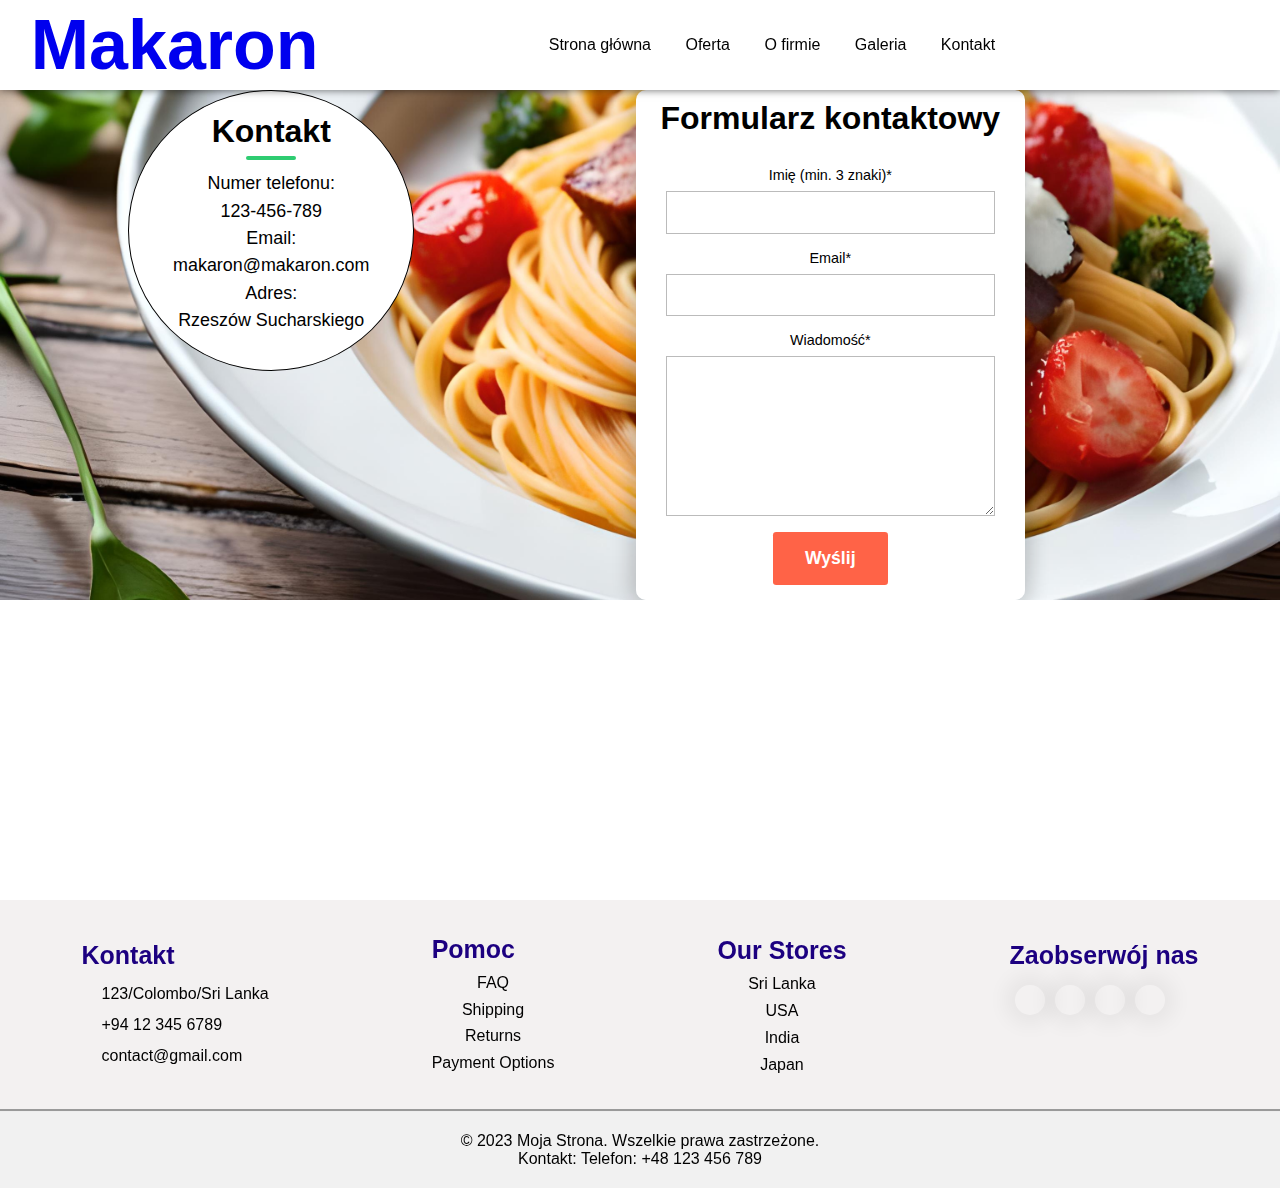
<file: test_mapy.html>
<!DOCTYPE html>
<html>
<head>
    <link rel="stylesheet" type="text/css" href="style_kontakt.css">
    <meta charset="UTF-8">
    <meta http-equiv="X-UA-Compatible" content="IE=edge">
    <link href="https://fonts.googleapis.com/css?family=Quicksand&display=swap" rel="stylesheet">
	<meta name="viewport" content="width=device-width,initial-scale=1.0,minimum-scale=1.0,maximum-scale=1.0">
    <title>Kontakt</title>
</head>
<body>
    <div class="main12" id="Home">
        <section>
            <nav>
                <div class="logo">
                    <h1><a href="index.html">Makaron</a></h1>
                </div>
                <ul>
                    <li><a href="index.html">Strona główna</a></li>
                    <li><a href="index.html#dol">Oferta</a></li>
                    <li><a href="O_firmie.html">O firmie</a></li>
                    <li><a href="Galeria.html">Galeria</a></li>
                    <li><a href="#Servises">Kontakt</a></li>
                </ul>
                <div class="icons">
                    <i class="fa-solid fa-heart"></i>
                    <i class="fa-solid fa-cart-shopping"></i>
                    <i class="fa-solid fa-user"></i>
                </div>
            </nav>
            
            
            <div class="pierwsze_zdjecie">
            
            
                
                
                
 <div class="okno">
                            <div class="mapa-info">
                    <h2>Kontakt</h2>
                                <p>Numer telefonu:</p>
                       <p> 123-456-789</p>
                                <p>Email:</p>
                        <p>makaron@makaron.com</p>
                                <p>Adres: </p>
                        <p>Rzeszów Sucharskiego</p>
                </div>
                </div>

	<div class="container">
        
		<div class="contact-box">
            
			<h1>Formularz kontaktowy</h1>
			<form class="form" id="contactform" action="https://formsubmit.io/send/klocek123123@o2.pl" method="POST">
    <div class="form-row">
        <label for="name">Imię (min. 3 znaki)*</label>
        <input type="text" name="name" required pattern=.{3,} id="name" data-error-text="Wypełnij to pole">
    </div>
    <div class="form-row">
        <label for="email">Email*</label>
        <input type="email" name="email" required id="email" data-error-text="Wpisz poprawny email">
    </div>
    <div class="form-row">
        <label for="message">Wiadomość*</label>
        <textarea name="message" required data-error-text="Musisz wypełnić pole" id="message"></textarea>
    </div>
    <div class="form-row">
        <button type="submit" class="submit-btn">
            Wyślij
        </button>
    </div>
</form>

            <input name="_redirect" type="hidden" id="name" href="test_mapy.html">
            
            
		</div>
	</div>

                
                
                
                
                
            </div>
           
            
            
            
            
            <div class="mapa-container">
                <div class="mapa">
                   <iframe src="https://www.google.com/maps/embed?pb=!1m18!1m12!1m3!1d57961.253110945545!2d21.934671341140838!3d50.0572663016569!2m3!1f0!2f0!3f0!3m2!1i1024!2i768!4f13.1!3m3!1m2!1s0x473cfb12cbc61a23%3A0xfa1f9f35d82da51!2zUnplc3rDs3c!5e0!3m2!1spl!2spl!4v1686307406926!5m2!1spl!2spl" width="600" height="450" style="border:0;" allowfullscreen="" loading="lazy" referrerpolicy="no-referrer-when-downgrade"></iframe>
                </div>

            </div>
        </section>
    
    
    
     <footer>
        <div class="footer_main">
            <div class="tag">
                <h1>Kontakt</h1>
                <a href="#"><i class="fa-solid fa-house"></i>123/Colombo/Sri Lanka</a>
                <a href="#"><i class="fa-solid fa-phone"></i>+94 12 345 6789</a>
                <a href="#"><i class="fa-solid fa-envelope"></i>contact@gmail.com</a>
            </div>

            <div class="tag">
                <h1>Pomoc</h1>
                <a href="#" class="center">FAQ</a>
                <a href="#" class="center">Shipping</a>
                <a href="#" class="center">Returns</a>
                <a href="#" class="center">Payment Options</a>
            </div>

            <div class="tag">
                <h1>Our Stores</h1>
                <a href="#" class="center">Sri Lanka</a>
                <a href="#" class="center">USA</a>
                <a href="#" class="center">India</a>
                <a href="#" class="center">Japan</a>
            </div>

            <div class="tag">
                <h1>Zaobserwój nas</h1>
                <div class="social_link">
                    <a href="#"><i class="fa-brands fa-facebook-f"></i></a>
                    <a href="#"><i class="fa-brands fa-twitter"></i></a>
                    <a href="#"><i class="fa-brands fa-instagram"></i></a>
                    <a href="#"><i class="fa-brands fa-linkedin-in"></i></a>                    
                </div>
            </div>

         

        </div>
    </footer>
        <footer class="footer">
  
    <p class="footer-text">© 2023 Moja Strona. Wszelkie prawa zastrzeżone.</p>
    <p class="footer-contact">Kontakt: Telefon: +48 123 456 789</p>
  
</footer>
    </div>
</body>
</html>
</file>
<file: style.css>
*{
    margin: 0;
    padding: 0;
    box-sizing: border-box;
    font-family: sans-serif;
    text-decoration: none;
}

html{
    scroll-behavior: smooth;
}

::-webkit-scrollbar{
    width: 15px;
}

::-webkit-scrollbar-track{
    border-radius: 5px;
    box-shadow: inset 0 0 10px rgba(0,0,0,0.25);
}

::-webkit-scrollbar-thumb{
    border-radius: 5px;
    background: linear-gradient(to top, #c72092 , #6c14d0);
}

section{
    width: 100%;
    height: 100vh;
    /*background-image: url(image/mak.jpg);*/
    background-size: cover;
    background-position: center;
    
}

section nav{
    display: flex;
    align-items: center;
    justify-content: space-around;
    box-shadow: 0 0 8px rgba(0,0,0,0.6);
    background: white;
    position: fixed;
    top: 0;
    left: 0;
    right: 0;
    z-index: 100;
}



section nav .logo{
    font-size: 35px;
    margin: 5px 0;
    cursor: pointer;
    position: relative;
    left: -4%;
}



section nav ul{
    list-style: none;
}

section nav ul li{
    display: inline-block;
    margin: 5px 15px;
}

section nav ul li a{
    text-decoration: none;
    color: black;
    transition: 0.2s;
}

section nav ul li a:hover{
    color: #c72092;
}

section nav .icons i{
    margin: 0 4px;
    cursor: pointer;
    font-size: 18px;
    transition: 0.3s;
}

section nav .icons i:hover{
    color: #c72092;
}

.main {
    background-image: url(image/deskaaaa.png);
    background-size: 100%;
    min-height: 800px;
    display: flex;
    align-items: center;
    justify-content: center;
}

.main_content {
    display: flex;
    flex-wrap: wrap;
    align-items: center;
    justify-content: center;
    max-width: 1200px;
    padding: 0 20px;
    margin-left: -400px;
}

.main_text {
    position: relative;
    right: 300px;
    text-align: left;
    max-width: 600px;
    margin-top: -185px;
    
}

.main_image {
    position: relative;
    left: 300px;
    text-align: right;
    max-width: 600px;
    margin-left: 400px;
    
}

.main_text h1 {
    font-size: 40px;
    line-height: 50px;
    font-family: pyxidium quick;
    background: linear-gradient(to right, #c72092, #6c14d0);
    -webkit-background-clip: text;
    -webkit-text-fill-color: transparent;
}

.main_text p {
    text-align: justify;
    line-height: 21px;
    
}

.main_image img {
    max-width: 200%;
    height: auto;
    border-radius: 200px;
    margin-top: -350px;
}


section .main .social_icon{
    position: absolute;
    top: 50%;
    left: 98%;
    transform: translate(-50%,-50%);
    font-size: 19px;
}

section .main .social_icon i{
    margin: 8px 0;
    cursor: pointer;
    transition: 0.3s;
}

section .main .social_icon i:hover{
    color: #c72092;
}

section .main .button{
    position: absolute;
    left: 6%;
    padding: 10px 20px;
    border-radius: 30px;
    background: linear-gradient(to right,#c72092 , #6c14d0);
}

section .main .button a{
    color: white;
    text-decoration: none;
}

section .main .button i{
    color: white;
    margin-left: 5px;
    transition: 0.3s;
}

section .main .button:hover i{
    transform: translateX(6px);
}



/*Products*/

.products{
    width: 100%;
    height: 110vh;
    padding: 25px 0;
    margin-top: 700px;
    background-image: url(image/deskaaaa.png);
    background-size: 100%;
    
}

.products h1{
    margin-bottom: 25px;
    margin-right: 170px;
    font-size: 60px;
    display: flex;
    align-items: center;
    justify-content: center;
    text-transform: uppercase;
    background: linear-gradient(to right, #4A6EFF,#56E7FF);
    -webkit-background-clip: text;
    -webkit-text-fill-color: transparent;    
}

.products .box{
    width: 70%;
    margin: 0 auto;
    display: grid;
    grid-template-columns: 1fr 1fr 1fr ;
    grid-gap: 25px 0;

    
}

.products .box .card{
    width: 290px;
    height: 440px;
    box-shadow: 0 0 8px #68B1FF;
    background-color: aliceblue;
    border-radius: 5px;
    text-align: center;
    padding: 10px 20px;
   
}


}

.products .box .card .image{
    display: flex;
    align-items: center;
    justify-content: center;
    
}

.products .box .card .image img{
    width: 200px;
    margin: 15px 0;
    transition: 0.3s;
    border-radius: 120px;
}

.products .box .card:hover .image img{
    transform: scale(1.1);
}



.products .box .card .products_text h2{
    font-size: 30px;
    margin-top: 15px;
}

.products .box .card .products_text p{
    color: #91919191;
    line-height: 21px;
    margin-top: 8px;
    margin-bottom: 30px;
}

.products .box .card .products_text h3{
    margin: 7px 0;
}



.products .box .card .products_text .btn{
    text-decoration: none;
    padding: 10px 20px;
    background: linear-gradient(to right, #78DC63 , #92DB90);
    color: white;
}
.btn:hover {
    font-size: 17px;
}

/*About*/



.about {
    background: url(image/deskaaaa.png);
    background-size: 100%;
    background-color: #fdfdfd;
    overflow: hidden;
    padding: 100px 0;
}

.inner-section {
    display: flex;
    align-items: center;
    width: 65%;
    margin: auto;
    background-color: #fdfdfd;
    padding: 35px;
    box-shadow: 10px 10px 8px rgba(0,0,0,0.3);
}

.inner-section .image-section {
    width: 40%;
    margin-right: 20px;
}

.inner-section .image-section .about-image {
    width: 100%;
    border-radius: 10px;
}

.inner-section .content-section {
    width: 60%;
}

.inner-section h1 {
    margin-bottom: 20px;
    font-size: 30px;
    font-weight: 900;
}

.text1 {
    font-size: 13px;
    color: #545454;
    line-height: 25px;
    text-align: justify;
    margin-bottom: 40px;
}

.skills button {
    font-size: 22px;
    text-align: center;
    letter-spacing: 2px;
    border: none;
    border-radius: 20px;
    padding: 8px;
    width: 200px;
    background-color: #00999c;
    color: white;
    cursor: pointer;
}

.skills button:hover {
    transition: 1s;
    background-color: #ecf5f5;
    color: #00999c;
}

@media screen and (max-width: 1200px) {
    .inner-section {
        padding: 80px;
    }
}

@media screen and (max-width: 1000px) {
    .about {
        background-size: 100%;
        padding: 100px 40px;
    }

    .inner-section {
        width: 100%;
        margin-right: 0;
    }
}

@media screen and (max-width: 600px) {
    .about {
        padding: 0;
    }

    .inner-section {
        padding: 60px;
    }

    .skills button {
        font-size: 19px;
        padding: 5px;
        width: 160px;
    }
}








/*Review*/

.review{
    width: 100%;
    height: 100vh;
    padding-top: 80px;
}

.review h1{
    font-size: 60px;
    display: flex;
    align-items: center;
    justify-content: center;
    margin-bottom: 30px;
    text-transform: uppercase;
}

.review h1 span{
    background: linear-gradient(to left, #c72092 , #6c14d0);
    -webkit-background-clip: text;
    -webkit-text-fill-color: transparent;
    margin-left: 15px;    
}

.review .review_box{
    width: 95%;
    position: relative;
    top: 7%;
    display: flex;
    align-items: center;
    justify-content: center;
    margin: 0 auto;
}

.review .profile .profile_image{
    width: 60px;
    height: 60px;
    border-radius: 50%;
    overflow: hidden;
    margin: 5px 0;
    box-shadow: 0 0 10px rgba(0,0,0,0.5);
    cursor: pointer;
    transition: 0.3s;
}

.review .profile .profile_image:hover{
    transform: scale(1.2);
}

.review .profile_image img{
    width: 100%;
    height: 100%;
    object-fit: cover;
    object-position: center;
}

.review .profile{
    display: flex;
    align-items: center;
}

.review .review_box .review_card{
    width: 500px;
    background: #f3f1f1;
    padding: 20px 25px;
    border-radius: 5px;
    margin: 15px;
    box-shadow: 0 0 10px rgba(0,0,0,0.3);
}

.review .review_box .review_card .card_top{
    display: flex;
    justify-content: space-between;
    align-items: center;
}

.review .review_box .review_card .card_top .profile .name{
    margin-left: 20px;
    line-height: 22px;
}

.review .review_box .review_card .card_top .profile .name strong{
    font-size: 20px;
}

.review .review_box .review_card .card_top .profile .name .like i{
    color: orange;
    display: inline-block;
    font-size: 12px;
}

.review .review_box .review_card .comment p{
    text-align: justify;
    line-height: 22px;
    margin-top: 15px;
}


/*Services*/

.services{
    width: 70%;
    margin: 0 auto;
    text-align: center;
    padding: 80px 0 10px 0;
}

.services h1{
    font-size: 60px;
    text-transform: uppercase;
}

.services h1 span{
    margin-left: 15px;
    background: linear-gradient(to left, #c72092 , #6c14d0);
    -webkit-background-clip: text;
    -webkit-text-fill-color: transparent;    
}

.services .services_cards{
    width: 80%;
    margin: 0 auto;
    display: flex;
    align-items: center;
    justify-content: space-between;
    position: relative;
    top: 50px;
}

.services .services_box i{
    font-size: 60px;
    color: orange;
    margin: 20px 0;
    cursor: pointer;
}

.services .services_box h3{
    margin-bottom: 12px;
    font-size: 19px;
}

.services .services_box p{
    text-align: center;
    color: #919191;
    margin-bottom: 60px;
}


/*Login Form*/

.login_form{
    width: 100%;
    height: 100vh;
    display: flex;
    justify-content: space-around;
    align-items: center;
    background-image: url(image/loging_bg.png);
    background-size: cover;
    background-position: center;
}

.login_form .left img{
    width: 650px;
}

.login_form .right{
    position: relative;
    top: -50px;
    left: -60px;
    padding: 50px 80px;
}

.login_form .right h1{
    font-family: prevattscriptssk;
    font-size: 45px;
    margin-bottom: 40px;
}

.login_form .right p{
    margin-bottom: 5px;
}

.login_form .right .user{
    border: 2px solid #6c14d0;
    border-radius: 5px;
    width: 350px;
    height: 40px;
    display: flex;
}

.login_form .right .user i{
    position: relative;
    top: 9px;
    left: 15px;
    color: #c72092;
}

.login_form .right .user .username{
    position: relative;
    left: 9%;
    width: 295px;
    background: none;
    outline: none;
    border: none;
    display: flex;
    font-size: 15px;
}

.login_form .right .passworg_tag{
    margin: 15px 0 5px 0;
}

.login_form .right .password{
    border: 2px solid #6c14d0;
    border-radius: 5px;
    width: 350px;
    height: 40px;
    display: flex;
}

.login_form .right .password i{
    position: relative;
    top: 9px;
    left: 15px;
    color: #c72092;
}

.login_form .right .password input{
    position: relative;
    left: 9%;
    width: 295px;
    background: none;
    border: none;
    outline: none;
    display: flex;
    font-size: 15px;
}

::-webkit-input-placeholder{
    color: black;
    opacity: 0.7;
}

.login_form .right .forget{
    position: relative;
    left: 60%;
    margin: 6px 0 10px 0;
    cursor: pointer;
}

.login_form .right button{
    width: 350px;
    color: white;
    padding: 7px 20px;
    border: none;
    border-radius: 5px;
    font-size: 20px;
    cursor: pointer;
    background: linear-gradient(to right, #c72092 , #6c14d0);
}

.login_form .right .loging_icon{
    display: flex;
    align-items: center;
    justify-content: center;
    margin-top: 25px;
}

.login_form .right .loging_icon a{
    width: 30px;
    height: 30px;
    margin: 0 2px;
    border-radius: 50%;
    background: #f3f3f3;
    box-shadow: 0 0 5px rgba(0,0,0,0.6);
}

.login_form .right .loging_icon img{
    width: 20px;
    margin: 5px 5px;
}


/*Footer*/

footer{
    width: 100%;
}

footer .footer_main{
    width: 100%;
    background: #f3f1f1;
    display: flex;
    justify-content: space-around;
}

footer .footer_main .tag{
    margin: 10px 0;
}

footer .footer_main .tag .center{
    text-align: center;
}

footer .footer_main .tag h1{
    font-size: 25px;
    margin: 25px 0;
    color: #1c0080;
}

footer .footer_main .tag a{
    display: block;
    color: black;
    text-decoration: none;
    margin: 9px 0;
}

footer .footer_main .tag a i{
    padding: 0 10px;
    transition: 0.3;
}

footer .footer_main .tag a i:hover{
    color: #c72092;
}

footer .footer_main .tag .social_link{
    display: flex;
}

footer .footer_main .tag .social_link a{
    width: 30px;
    height: 30px;
    border-radius: 50%;
    text-align: center;
    text-decoration: none;
    color: black;
    box-shadow: 0 0 20px 10px rgba(0,0,0,0.05);
    position: relative;
    margin: 0 5px;
    z-index: 10;
    overflow: hidden;
}

footer .footer_main .tag .social_link a .fa-brands{
    font-size: 15px;
    line-height: 30px;
    z-index: 10;
    position: relative;
    transition: 0.5s;
}

footer .footer_main .tag .social_link a:hover i{
    color: white;
}

footer .footer_main .tag .social_link a::after{
    content: '';
    width: 100%;
    height: 100%;
    top: 0;
    left: -90px;
    background: linear-gradient(-45deg, #c72092 , #6c14d0);
    position: absolute;
    z-index: -10;
    transition: 0.5s;
}

footer .footer_main .tag .social_link a:hover::after{
    left: 0;
}







.footer {
  background-color: #f1f1f1;
  padding: 20px;
  text-align: center;
  border-top-style: groove;
}

.footer-content {
  display: flex;
  justify-content: center;
  align-items: center;
  flex-wrap: wrap;
}

.footer p {
  margin: 0;
}

.footer-links {
  list-style: none;
  padding: 0;
  margin: 0;
  display: flex;
  justify-content: center;
  align-items: center;
  flex-wrap: wrap;
}

.footer-links li {
  margin-right: 10px;
  margin-bottom: 10px;
}

.footer-links li a {
  text-decoration: none;
  color: #333;
}

.footer-links li a:hover {
  text-decoration: underline;
}





/* slajder */

.slider {
    position: relative;
    width: 100%;
    height: 900px;
    overflow: hidden;
}

.slides {
    display: flex;
    width: 300%; /* Zwiększamy szerokość, aby pomieścić wszystkie slajdy */
    height: 100%;
    transition: transform 3s ease-in-out; /* Dodajemy płynną animację */
}

.slide {
    width: 33.33%; /* W przypadku trzech slajdów */
    height: 100%;
    flex-shrink: 0;
}

.slide img {
    width: 100%;
    height: 100%;
    object-fit: cover;
}

.prev,
.next {
    position: absolute;
    top: 50%;
    transform: translateY(-50%);
    font-size: 30px;
    color: white;
    background-color: rgba(0, 0, 0, 0.5);
    padding: 10px;
    cursor: pointer;
    z-index: 2;
}

.prev {
    left: 10px;
}

.next {
    right: 10px;
}

/* Media Queries dla responsywności */
@media (max-width: 768px) {
    .slides {
        width: 200%; /* Zmniejszamy szerokość dla mniejszych ekranów */
    }
}

@media (max-width: 480px) {
    .slides {
        width: 100%; /* Zmniejszamy szerokość dla jeszcze mniejszych ekranów */
    }
}







.main1 {
  background-image: url(image/kuchnia.png);
  background-size:cover;
  background-position: center;
  background-repeat: no-repeat;
  display: flex;
}

.main_content1 {
  display: flex;
  align-items: center;
}

.main_image1 img {
  margin-top: 50px;
  max-width: 100%;
  height: auto;
}

.main_text1 {
  flex: 1;
  margin-right: 200px; /* Dodatkowy margines dla tekstu od prawej strony */
  margin-left: 100px;
}




.container {
            position: relative;
            display: inline-block;
        }
        
        .image {
            display: block;
        }
        
        .text {
            position: absolute;
            top: 50%;
            left: 50%;
            transform: translate(-50%, -50%);
            font-size: 24px;
            color: white;
            text-align: center;
            text-shadow: 2px 2px 4px rgba(0, 0, 0, 0.5);
        }



 /* Styl dla przycisku */
.modal-button {
    padding: 20px 80px;
    background-color: #4CAF50;
    color: #fff;
    border: none;
    border-radius: 4px;
    cursor: pointer;
    font-size: 20px;
    position: fixed; /* Ustaw na pozycji stałej */
    top: 50%; /* Przesuń do góry o 50% wysokości strony */
    left: 50%; /* Przesuń do środka poziomo */
    transform: translate(-50%, -50%);

   
}
    
.modal-button:hover {
    background-color: #45a049;
}

    /* Styl dla okienka modalnego */
.modal {
    display: none; /* Ukryj okienko początkowo */
    position: fixed; /* Ustaw na pozycji stałej */
    top: 30%; /* Przesuń do góry o 50% wysokości strony */
    left: 50%; /* Przesuń do środka poziomo */
    transform: translate(-50%, -50%);
    width: 100%;
    height: 100%;
    overflow: auto; /* Dodaj pasek przewijania, jeśli zawartość jest zbyt długa */
      
}
    
    /* Styl dla zawartości okienka modalnego */
.modal-content {
    background-color: #fefefe;
    margin: 15% auto; /* Ustaw odstęp od góry i dołu, automatycznie dostosuj marginesy boczne */
    padding: 20px;
    border: 1px solid #888;
    width: 20%;
}
    
    /* Styl dla przycisku zamknięcia */
.close {
    color: #aaa;
    float: right;
    font-size: 28px;
    font-weight: bold;
}
    
.close:hover,
.close:focus {
     color: black;
    text-decoration: none;
     cursor: pointer;
}



th, td {
  padding: 10px;
  border: 1px solid black;
}

th {
  background-color: #f2f2f2;
}







.modal-button1 {
    padding: 20px 80px;
    background-color: #4CAF50;
    color: #fff;
    border: none;
    border-radius: 4px;
    cursor: pointer;
    font-size: 20px;
    position: fixed; /* Ustaw na pozycji stałej */
    top: 57%; /* Przesuń do góry o 50% wysokości strony */
    left: 50%; /* Przesuń do środka poziomo */
    transform: translate(-50%, -50%);
    width: 300px;
    height: 60px;
}
    
.modal-button:hover {
    background-color: #45a049;
}
</file>
<file: galeria.css>
* {
    box-sizing: border-box;
    margin: 0;
    padding: 0;
    text-decoration: none;
}
.nazwy{
    position: absolute;
    left: 1%;
    top: 5px;
    color: black;
    font-size: 20px;
    color: blue;
    display: none;
    background-color: white;
    font-size: 15px;
    border: 1px solid blue;
    border-radius: 10px;
    padding: 5px;
    
}


   div.salto:hover p.nazwy{
        display: block;
        
    }
.salto img{
   
}


.linki{
    font-size: 20px;
    font-family: Comic Sans MS;
}

.wstecz {
    position: absolute;
    left: 5%;
    top: 25px;
    color: black;
    font-size: 20px;
}
body {
    background-image: url(image/deskaaaa.png);
    background-size: 100%;
    color: #fff;
    display: flex;
    flex-direction: column;
    font-family: Helvetica, sans-serif;
    justify-content: center;
    min-height: 100vh;
    min-width: 100vw;
    overflow-x: hidden;
    padding: 64px;
}

.tytol {
    font-size: 56px;
    margin: auto;
    text-align: center;
    color:blue;
    
}

.gallery {
    background: linear-gradient(
        10deg,
        rgba(255, 255, 255, 0.1),
        rgba(255, 255, 255, 0.4)
    );
    border-radius: 80px;
    display: flex;
    flex-wrap: wrap;
    justify-content: space-evenly;
    list-style-type: none;
    padding: 34px;
}

.miniaturka {
    border: solid 2px;
    border-radius: 15px;
    box-shadow: 0 0 28px 2px rgba(6, 0, 0, 1);
    cursor: pointer;
    margin: 32px;
    max-height: 250px;
    max-width: 350px;
    overflow: hidden;
    transform: scale(1);
    transition: transform 0.3s;
}

.miniaturka:hover {
    transform: scale(1.2);
}

.miniaturka img {
    height: 100%;
    object-fit: cover;
    width: 130%;
}


.okienko {
    align-content: center;
    animation: fadeIn 0.3s;
    background: rgba(0, 0, 0, 0.5);
    backdrop-filter: blur(10px);
    display: flex;
    flex-wrap: wrap;
    justify-content: center;
    height: 100vh;
    left: 0;
    position: fixed;
    top: 0;
    width: 100vw;
}

.okienko.hidden {
    display: none;
}

.okienko.fade-out {
    animation: fadeOut 0.3s both;
}

.okienko__img {
    max-height: 80%;
    max-width: 80%;
}

.okienko__close {
    background-color: transparent;
    border: none;
    color: #fff;
    cursor: pointer;
    font-size: 70px;
    position: fixed;
    right: 64px;
    top: 64px;
}

.okienko__arrow {
    border: none;
    border-radius: 50%;
    cursor: pointer;
    font-size: 128px;
    height: 128px;
    line-height: 128px;
    position: absolute;
    top: 50%;
    width: 128px;
}

.okienko__close,
.okienko__arrow {
    opacity: 0.5;
    transition: opacity 0.3s;
}

.okienko__close:hover,
.okienko__arrow:hover {
    opacity: 1;
}

.okienko__arrow--left {
    left: 5%;
}

.okienko__arrow--right {
    right: 5%;
}

@keyframes fadeIn {
    from {
        opacity: 0;
    }
    to {
        opacity: 1;
    }
}

@keyframes fadeOut {
    from {
        opacity: 1;
    }
    to {
        opacity: 0;
    }
}





section{
    width: 100%;
    height: 100vh;
    /*background-image: url(image/mak.jpg);*/
    background-size: cover;
    background-position: center;
    
}





section nav .logo{
    font-size: 35px;
    margin: 5px 0;
    cursor: pointer;
    position: relative;
    left: -4%;
}
section nav{
    display: flex;
    align-items: center;
    justify-content: space-around;
    box-shadow: 0 0 8px rgba(0,0,0,0.6);
    background: white;
    position: fixed;
    top: 0;
    left: 0;
    right: 0;
    z-index: 100;
}
section nav .logo{
    font-size: 35px;
    margin: 5px 0;
    cursor: pointer;
    position: relative;
    left: -4%;
}



section nav ul{
    list-style: none;
}

section nav ul li{
    display: inline-block;
    margin: 5px 15px;
}

section nav ul li a{
    text-decoration: none;
    color: black;
    transition: 0.2s;
}

section nav ul li a:hover{
    color: #c72092;
}

section nav .icons i{
    margin: 0 4px;
    cursor: pointer;
    font-size: 18px;
    transition: 0.3s;
}

section nav .icons i:hover{
    color: #c72092;
}
</file>
<file: styllll.css>
*{
    margin: 0;
    padding: 0;
    box-sizing: border-box;
    font-family: sans-serif;
    text-decoration: none;
}

html{
    scroll-behavior: smooth;
}

::-webkit-scrollbar{
    width: 15px;
}

::-webkit-scrollbar-track{
    border-radius: 5px;
    box-shadow: inset 0 0 10px rgba(0,0,0,0.25);
}

::-webkit-scrollbar-thumb{
    border-radius: 5px;
    background: linear-gradient(to top, #c72092 , #6c14d0);
}

section{
    width: 100%;
    height: 100vh;
    /*background-image: url(image/mak.jpg);*/
    background-size: cover;
    background-position: center;
    
}






section nav{
    display: flex;
    align-items: center;
    justify-content: space-around;
    box-shadow: 0 0 8px rgba(0,0,0,0.6);
    background: white;
    position: fixed;
    top: 0;
    left: 0;
    right: 0;
    z-index: 100;
}
section nav .logo{
    font-size: 35px;
    margin: 5px 0;
    cursor: pointer;
    position: relative;
    left: -4%;
}



section nav ul{
    list-style: none;
}

section nav ul li{
    display: inline-block;
    margin: 5px 15px;
}

section nav ul li a{
    text-decoration: none;
    color: black;
    transition: 0.2s;
}

section nav ul li a:hover{
    color: #c72092;
}

section nav .icons i{
    margin: 0 4px;
    cursor: pointer;
    font-size: 18px;
    transition: 0.3s;
}

section nav .icons i:hover{
    color: #c72092;
}




.main1 {
  
  margin-top: 105px;
}






.main12 {
  background-image: url(image/kuchnia.png);
  background-size:cover;
  background-position: center;
  background-repeat: no-repeat;
  display: flex;
 
}

.main_content1 {
  display: flex;
  align-items: center;
}


.main_image1 {
    max-width: 100%; 
    overflow: auto;
}
.main_image1 img {
  position: absolute;
  top: 0;
  left: 0;
  width: auto;
  height: 66%;;
  position: absolute;
  top: 25%; /* Przesuń do góry o 50% wysokości strony */
  left: 56%; /* Przesuń do środka poziomo */


}





.container {
  position: relative;
  display: inline-block;
  width: 90%; /* Dodajemy szerokość 100% do kontenera */
}

.image {
  display: block;
  width: 95%; /* Zmieniamy szerokość na 100% */
  margin-top: 100px;
  margin-left: 100px;
}

.text {
  position: absolute;
  top: 58%;
  left: 70%;
  transform: translate(-50%, -50%);
  width: 80%; /* Zmniejszamy szerokość na 90% */
  max-width: 600px; /* Ustalamy maksymalną szerokość */
  font-size: 19px;
  color: #333; /* Poprawiamy kolor tekstu */
  text-align: center;
  text-shadow: 2px 2px 4px rgba(0, 0, 0, 0.5);
}




/* Styl dla przycisku */
.modal-button2 {
    padding: 10px 67px;
    background-color: #4CAF50;
    color: #fff;
    border: none;
    border-radius: 4px;
    cursor: pointer;
    font-size: 18px;
    position: absolute;
    top: 70%; /* Przesuń do góry o 50% wysokości strony */
    left: 46%; /* Przesuń do środka poziomo */
    transform: translate(-50%, -50%);
    
   
}
    
.modal-button2:hover {
    background-color: #45a049;
}

    /* Styl dla okienka modalnego */
.modal {
    display: none; /* Ukryj okienko początkowo */
    position: fixed; /* Ustaw na pozycji stałej */
    top: 52%; /* Przesuń do góry o 50% wysokości strony */
    left: 46%; /* Przesuń do środka poziomo */
    transform: translate(-50%, -50%);
    width: 90%;
    height: 100%;
    
      
}
    
    /* Styl dla zawartości okienka modalnego */
.modal-content {
    background-color: #fefefe;
    margin: 15% auto; /* Ustaw odstęp od góry i dołu, automatycznie dostosuj marginesy boczne */
    padding: 20px;
    border: 1px solid #888;
    width: 20%;
}
    
    /* Styl dla przycisku zamknięcia */
.close {
    color: #aaa;
    float: right;
    font-size: 28px;
    font-weight: bold;
}
    
.close:hover,
.close:focus {
     color: black;
    text-decoration: none;
     cursor: pointer;
}



th, td {
  padding: 5px;
  border: 1px solid black;
  font-size: 13px;
}

th {
  background-color: #f2f2f2;
}







.modal-button1 {
    padding: 10px 50px;
    background-color: #4CAF50;
    color: #fff;
    border: none;
    border-radius: 4px;
    cursor: pointer;
    font-size: 18px;
    position: absolute; /* Ustaw na pozycji stałej */
    top: 77%; /* Przesuń do góry o 50% wysokości strony */
    left: 46%; /* Przesuń do środka poziomo */
    transform: translate(-50%, -50%);
    width: 260px;
    height: 40px;
}
    
.modal-button:hover {
    background-color: #45a049;
}
</file>
<file: style_kontakt.css>
* {
    margin: 0;
    padding: 0;
    box-sizing: border-box;
    font-family: sans-serif;
    text-decoration: none;
}


section {
    width: 100%;
    height: 100vh;
    background-size: cover;
    background-position: center;
}

section nav .logo {
    font-size: 35px;
    margin: 5px 0;
    cursor: pointer;
    position: relative;
    left: -4%;
}

section nav {
    display: flex;
    align-items: center;
    justify-content: space-around;
    box-shadow: 0 0 8px rgba(0,0,0,0.6);
    background: white;
    position: fixed;
    top: 0;
    left: 0;
    right: 0;
    z-index: 100;
}

section nav ul {
    list-style: none;
}

section nav ul li {
    display: inline-block;
    margin: 5px 15px;
}

section nav ul li a {
    text-decoration: none;
    color: black;
    transition: 0.2s;
}

section nav ul li a:hover {
    color: #c72092;
}

section nav .icons i {
    margin: 0 4px;
    cursor: pointer;
    font-size: 18px;
    transition: 0.3s;
}

section nav .icons i:hover {
    color: #c72092;
}

.mapa-container {
    display: flex;
    flex-wrap: wrap;
    justify-content: space-around;
    align-items: flex-start;
    width: 100%;
    margin-left: auto;
    margin-right: auto;
    
}

.mapa {
    width: 100%;
    
}

.mapa iframe {
    width: 100%;
    height: 350px;
    border: 1px solid #ccc;
    border-radius: 10px;
    
}







body{
	height: 100vh;
	width: 100%;
}


.right{
	padding: 25px 40px;
}

h2{
	position: relative;
	padding: 0 0 10px;
	margin-bottom: 10px;
}

h2:after{
	content: '';
    position: absolute;
    left: 50%;
    bottom: 0;
    transform: translateX(-50%);
    height: 4px;
    width: 50px;
    border-radius: 2px;
    background-color: #2ecc71;
}

.field{
	width: 100%;
	border: 2px solid rgba(0, 0, 0, 0);
	outline: none;
	background-color: rgba(230, 230, 230, 0.6);
	padding: 0.5rem 1rem;
	font-size: 1.1rem;
	margin-bottom: 22px;
	transition: .3s;
}

.field:hover{
	background-color: rgba(0, 0, 0, 0.1);
}

textarea{
	min-height: 150px;
}

.btn{
	width: 100%;
	padding: 0.5rem 1rem;
	background-color: #2ecc71;
	color: #fff;
	font-size: 1.1rem;
	border: none;
	outline: none;
	cursor: pointer;
	transition: .3s;
}

.btn:hover{
    background-color: #27ae60;
}

.field:focus{
    border: 2px solid rgba(30,85,250,0.47);
    background-color: #fff;
}





















.container {
    position: relative;
    width: 100%;
    height: 100%;
    display: flex;
    justify-content: flex-end;
    padding: 255px;
    margin-top: 90px;
}

.contact-box {
    max-width: 650px;
    position: absolute;
    top: 50%;
    transform: translateY(-50%);
    text-align: center;
    background-color: #fff;
    box-shadow: 0px 0px 19px 5px rgba(0, 0, 0, 0.19);
    border-radius: 10px;
    transition: all 0.3s ease;
    width: 45%; /* Dodaj tę linię */
    max-height: 100%; /* Dodaj tę linię */
    overflow-y: auto; /* Dodaj tę linię */
}

.contact-box h1 {
    margin-top: 10px;
}

.form {
    margin: 30px;
    font-family: sans-serif;
    max-width: 50rem;
}

.form .form-row {
    margin-bottom: 1rem;
}

.form .form-row:last-child {
    margin-bottom: 0;
}

.form input,
.form textarea {
    font-family: sans-serif;
    padding: 0.8rem;
    border: 1px solid #bbb;
    display: block;
    width: 100%;
    color: #666;
}

.form textarea {
    height: 10rem;
}

.form label {
    display: block;
    font-size: 0.9rem;
    margin-bottom: 0.5rem;
}

.form .submit-btn {
    font-family: sans-serif;
    padding: 1rem 2rem;
    cursor: pointer;
    background: tomato;
    border: 0;
    border-radius: 0.2rem;
    color: #fff;
    font-size: 1.1rem;
    font-weight: bold;
    transition: 0.3s background-color;
}

@media screen and (max-width: 480px) {
.container {
    justify-content: flex-start;
    align-items: center;
    flex-direction: column;
    padding: 0px;
    margin-left: -360px;
    margin-top: 530px;
    
  }

.contact-box {
    max-width: 90%;
    margin-top: 20px;
    position: static;
  }
.form {
    margin: 10px;
    font-family: sans-serif;
    max-width: 50rem;
        
}
.form .form-row {
    margin-bottom: 0.3rem;
}
.contact-box h1 {
    font-size: 15px;
}
.form label {
    display: block;
    font-size: 0.7rem;
    margin-bottom: 0.5rem;
}
}











.okno {
  display: flex;
  justify-content: center;
  align-items: center;
  width: 42vw; /* Maksymalna szerokość na podstawie szerokości widoku */
  max-width: 500px; /* Maksymalna szerokość, która nie zostanie przekroczona */
  height: 22vw; /* Wysokość proporcjonalna do szerokości widoku */
  max-height: 340px; /* Maksymalna wysokość, która nie zostanie przekroczona */
  border: 1px solid black;
  padding: 2.7vw; /* Padding proporcjonalny do szerokości widoku */
  background-color: white;
  border-radius: 60%;
  margin-top: 7vw; /* Margines proporcjonalny do szerokości widoku */
  margin-left: 10vw; /* Margines proporcjonalny do szerokości widoku */
  margin-bottom: 9vw;
  aspect-ratio: 1/1; /* Zachowuje proporcje 1:1 */
}

/* Zapytanie media dla szerokości ekranu mniejszej niż 768 pikseli */
@media (max-width: 768px) {
  .okno {
    width: 80vw; /* Maksymalna szerokość dla mniejszych ekranów */
    height: 20vw; /* Wysokość proporcjonalna dla mniejszych ekranów */
    padding: 2vw; /* Padding proporcjonalny dla mniejszych ekranów */
    margin-top: 5vw; /* Margines proporcjonalny dla mniejszych ekranów */
    margin-left: 8vw; /* Margines proporcjonalny dla mniejszych ekranów */
  }
  
  /* Minimalne rozmiary dla mniejszych ekranów */
  @media (max-width: 780px) {
    .okno {
      min-width: 200px; /* Minimalna szerokość dla mniejszych ekranów */
      min-height: 200px; /* Minimalna wysokość dla mniejszych ekranów */
      padding: 20px; /* Padding dla mniejszych ekranów */
      margin-top: 90px; /* Margines dla mniejszych ekranów */
      margin-left: 10px; /* Margines dla mniejszych ekranów */
    }
  }
}




.mapa-info {
    width: 100%;
    margin-bottom: 10px;
    
   
}

.mapa-info h2 {
  font-size: 2.5vw; /* Rozmiar czcionki proporcjonalny do szerokości widoku */
  margin-bottom: 1vw; /* Margines dolny proporcjonalny do szerokości widoku */
  text-align: center;
}

.mapa-info p {
  font-size: 1.4vw; /* Rozmiar czcionki proporcjonalny do szerokości widoku */
  margin-bottom: 0.5vw; /* Margines dolny proporcjonalny do szerokości widoku */
  text-align: center;
}

/* Zapytanie media dla szerokości ekranu większej niż 1200 pikseli */
@media (min-width: 1700px) {
  .mapa-info h2 {
    font-size: 33px; /* Maksymalny rozmiar czcionki dla większych ekranów */
  }

  .mapa-info p {
    font-size: 24px; /* Maksymalny rozmiar czcionki dla większych ekranów */
  }
}

/* Zapytanie media dla szerokości ekranu większej niż 1200 pikseli */
@media (max-width: 750px) {
  .mapa-info h2 {
    font-size: 13px; /* Maksymalny rozmiar czcionki dla większych ekranów */
  }

  .mapa-info p {
    font-size: 14px; /* Maksymalny rozmiar czcionki dla większych ekranów */
  }
}






.pierwsze_zdjecie {
  background-image: url(image/makaron3.png);
  background-size:cover;
  background-position: center;
  background-repeat: no-repeat;
  display: flex;
  width: 100%;
  overflow: hidden;
}

.image {
  width: 100%;
  height: 700px;;
}








/*Footer*/



footer .footer_main{
    width: 100%;
    background: #f3f1f1;
    display: flex;
    justify-content: space-around;
}

footer .footer_main .tag{
    margin: 2% 0;
}

footer .footer_main .tag .center{
    text-align: center;
}

footer .footer_main .tag h1{
    font-size: 25px;
    margin: 8% 0;
    color: #1c0080;
}

footer .footer_main .tag a{
    display: block;
    color: black;
    text-decoration: none;
    margin: 7% 0;
}

footer .footer_main .tag a i{
    padding: 0 10px;
    transition: 0.3;
}

footer .footer_main .tag a i:hover{
    color: #c72092;
}

footer .footer_main .tag .social_link{
    display: flex;
}

footer .footer_main .tag .social_link a{
    width: 30px;
    height: 30px;
    border-radius: 50%;
    text-align: center;
    text-decoration: none;
    color: black;
    box-shadow: 0 0 20px 10px rgba(0,0,0,0.05);
    position: relative;
    margin: 0 5px;
    z-index: 10;
    overflow: hidden;
}

footer .footer_main .tag .social_link a .fa-brands{
    font-size: 15px;
    line-height: 30px;
    z-index: 10;
    position: relative;
    transition: 0.5s;
}

footer .footer_main .tag .social_link a:hover i{
    color: white;
}

footer .footer_main .tag .social_link a::after{
    content: '';
    width: 100%;
    height: 100%;
    top: 0;
    left: -90px;
    background: linear-gradient(-45deg, #c72092 , #6c14d0);
    position: absolute;
    z-index: -10;
    transition: 0.5s;
}

footer .footer_main .tag .social_link a:hover::after{
    left: 0;
}







.footer {
  background-color: #f1f1f1;
  padding: 20px;
  text-align: center;
  border-top-style: groove;
    
    
  
}


.footer p {
  margin: 0;
}

.footer-links {
  list-style: none;
  padding: 0;
  margin: 0;
  display: flex;
  justify-content: center;
  align-items: center;
  flex-wrap: wrap;
}

.footer-links li {
  margin-right: 10px;
  margin-bottom: 10px;
}

.footer-links li a {
  text-decoration: none;
  color: #333;
}

.footer-links li a:hover {
  text-decoration: underline;
}
</file>
